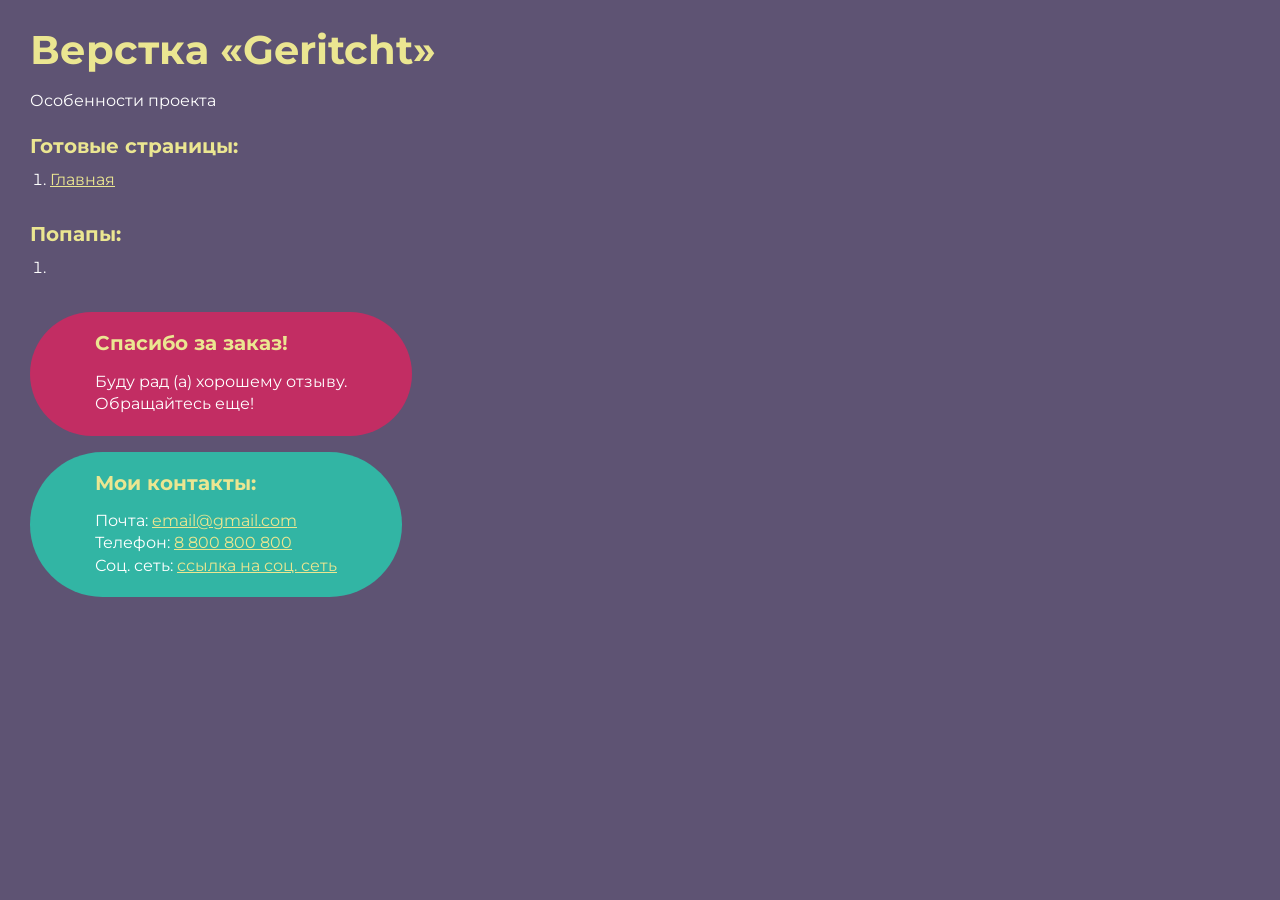
<file: index.html>
<!DOCTYPE html>
<html>

<head>
	<meta charset="UTF-8">
	<meta name="viewport" content="width=device-width, initial-scale=1.0">
	<title>Верстка «Geritcht»</title>
</head>

<body>
	<div class="rootpage">
		<h1>Верстка «Geritcht»</h1>
		<div class="rootpage__info">
			Особенности проекта
		</div>
		<h2>Готовые страницы:</h2>
		<ol class="rootpage__list">
			<li><a target="_blank" href="home.html">Главная</a></li>
		</ol>
		<h2>Попапы:</h2>
		<ol class="rootpage__list">
			<li><a target="_blank" href="home.html#"></a></li>
		</ol>
		<div class="rootpage__tnx">
			<h2>Спасибо за заказ!</h2>
			<p>Буду рад (а) хорошему отзыву.</p>
			<p>Обращайтесь еще!</p>
		</div>
		<div class="rootpage__contacts">
			<h2>Мои контакты:</h2>
			<p>Почта: <a href="mailto:email@gmail.com">email@gmail.com</a></p>
			<p>Телефон: <a href="tel:8800800800">8 800 800 800</a></p>
			<p>Соц. сеть: <a href="">ссылка на соц. сеть</a></p>
		</div>
	</div>
</body>
<style>
	@charset "UTF-8";
	@import url("https://fonts.googleapis.com/css?family=Montserrat:regular,700&display=swap");

	*,
	*::before,
	*::after {
		padding: 0px;
		margin: 0px;
		border: 0px;
		box-sizing: border-box;
	}

	html,
	body {
		height: 100%;
		margin: 0;
		padding: 0;
		min-width: 320px;
		width: 100%;
		color: #fff;
		background-color: #5e5373;
	}

	body {
		font-family: Montserrat;
		font-size: 100%;
		line-height: 1;
		font-size: 1rem;
	}

	a {
		text-decoration: underline;
		color: #ebe691
	}

	a:visited {
		text-decoration: underline;
		color: #aaa768;
	}

	a:hover {
		text-decoration: none;
	}

	ul li {
		list-style: none;
	}

	img {
		vertical-align: top;
	}

	.wrapper {
		width: 100%;
		min-height: 100%;
		overflow: hidden;
	}

	.rootpage {
		padding: 30px;
		display: flex;
		flex-direction: column;
		align-items: flex-start;
	}

	@media (max-width: 767px) {
		.rootpage {
			padding: 30px 15px;
		}
	}

	h1 {
		color: #ebe691;
		font-size: 2.5rem;
		margin: 0px 0px 1.25rem 0px;
	}

	@media (max-width: 767px) {
		h1 {
			font-size: 1.85rem;
			margin: 0px 0px 1.25rem 0px;
		}
	}

	h2 {
		color: #ebe691;
		font-size: 1.25rem;
		margin: 0px 0px 1rem 0px;
	}

	@media (max-width: 767px) {
		h2 {
			font-size: 1.125rem;
			margin: 0px 0px 1rem 0px;
		}
	}

	.rootpage__info {
		line-height: 140%;
		margin: 0px 0px 1.5rem 0px;
	}

	.rootpage__list {
		margin: 0px 0px 2.25rem 1.25rem;
	}

	.rootpage__list li:not(:last-child) {
		margin: 0px 0px 15px 0px;
	}

	.rootpage__contacts,
	.rootpage__tnx {
		border-radius: 200px;
		padding: 20px 65px;
		line-height: 140%;
	}

	@media (max-width: 767px) {

		.rootpage__contacts,
		.rootpage__tnx {
			border-radius: 40px;
			padding: 20px;
		}
	}

	.rootpage__contacts {
		background: #32b5a4;

	}

	.rootpage__contacts a {
		color: #ebe691;
	}

	.rootpage__tnx {
		background: #c22d63;
		margin: 0px 0px 1rem 0px;
	}
</style>

</html>
</file>
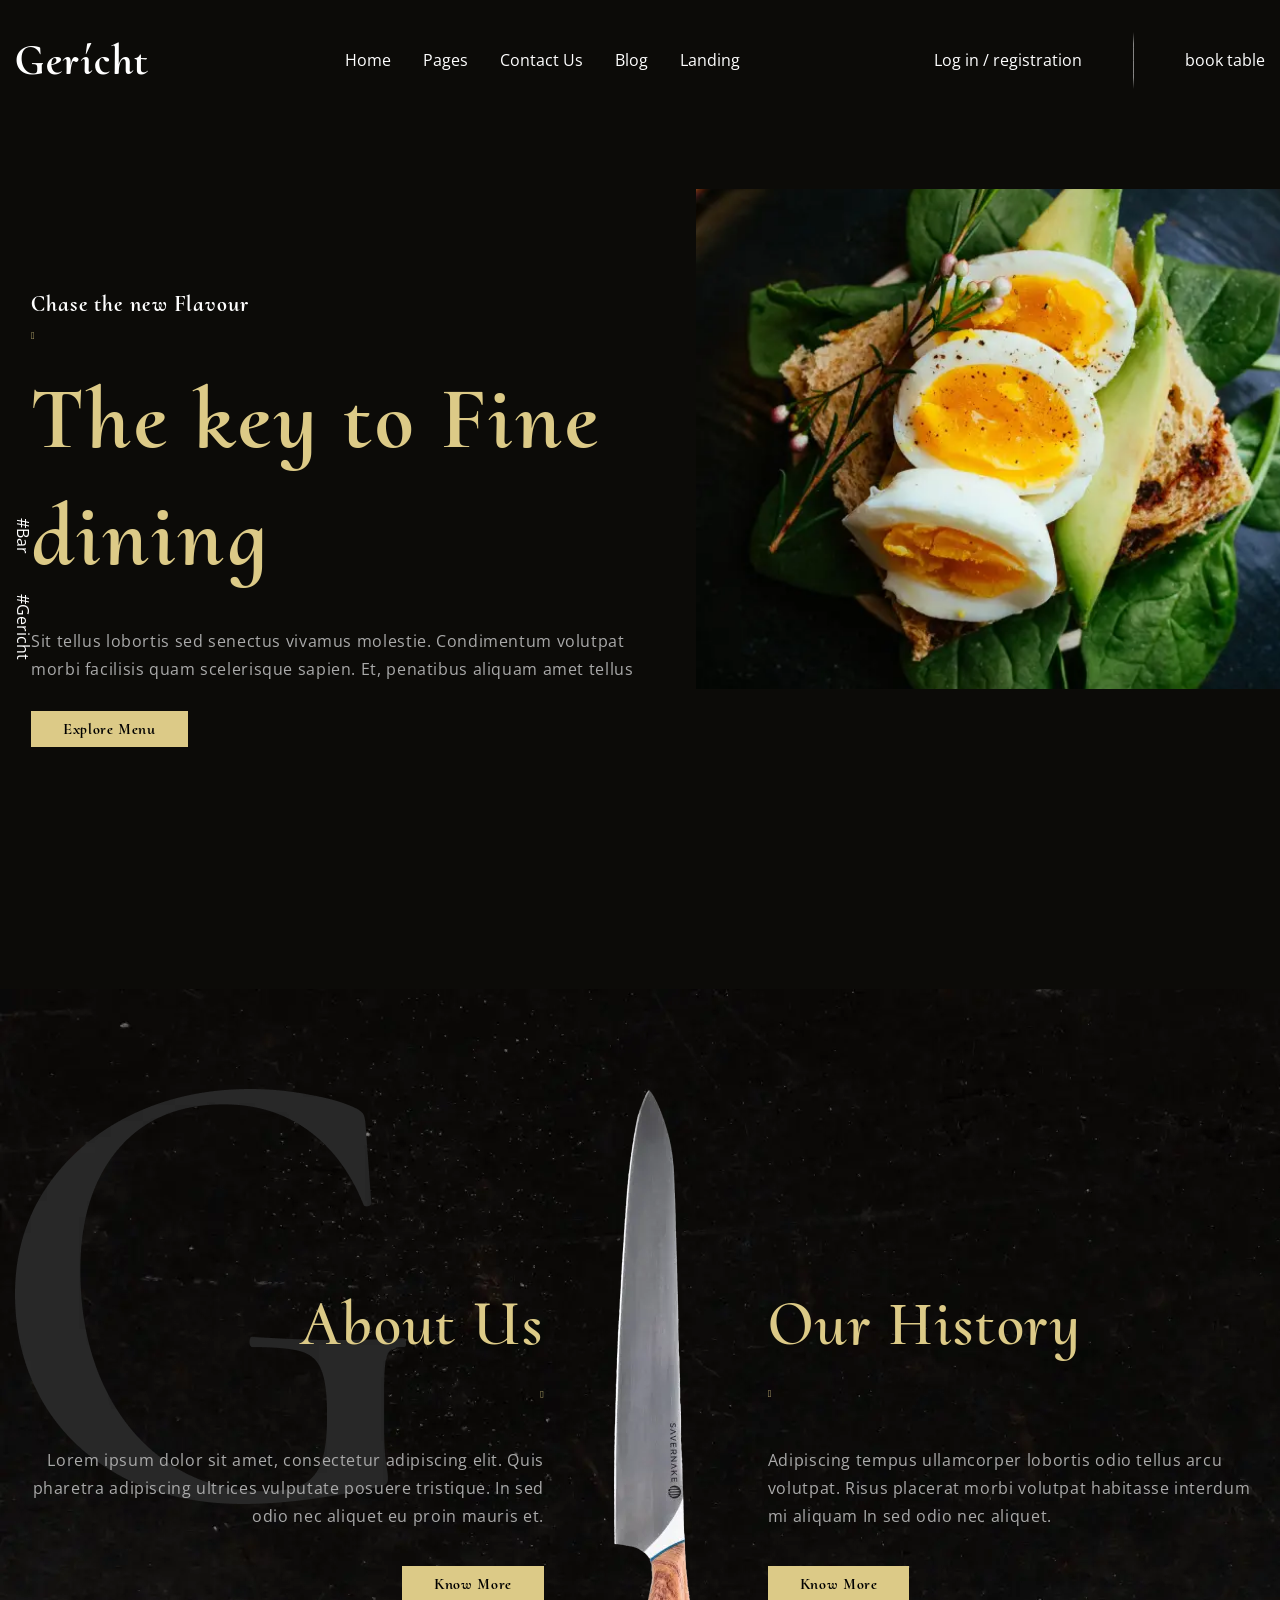
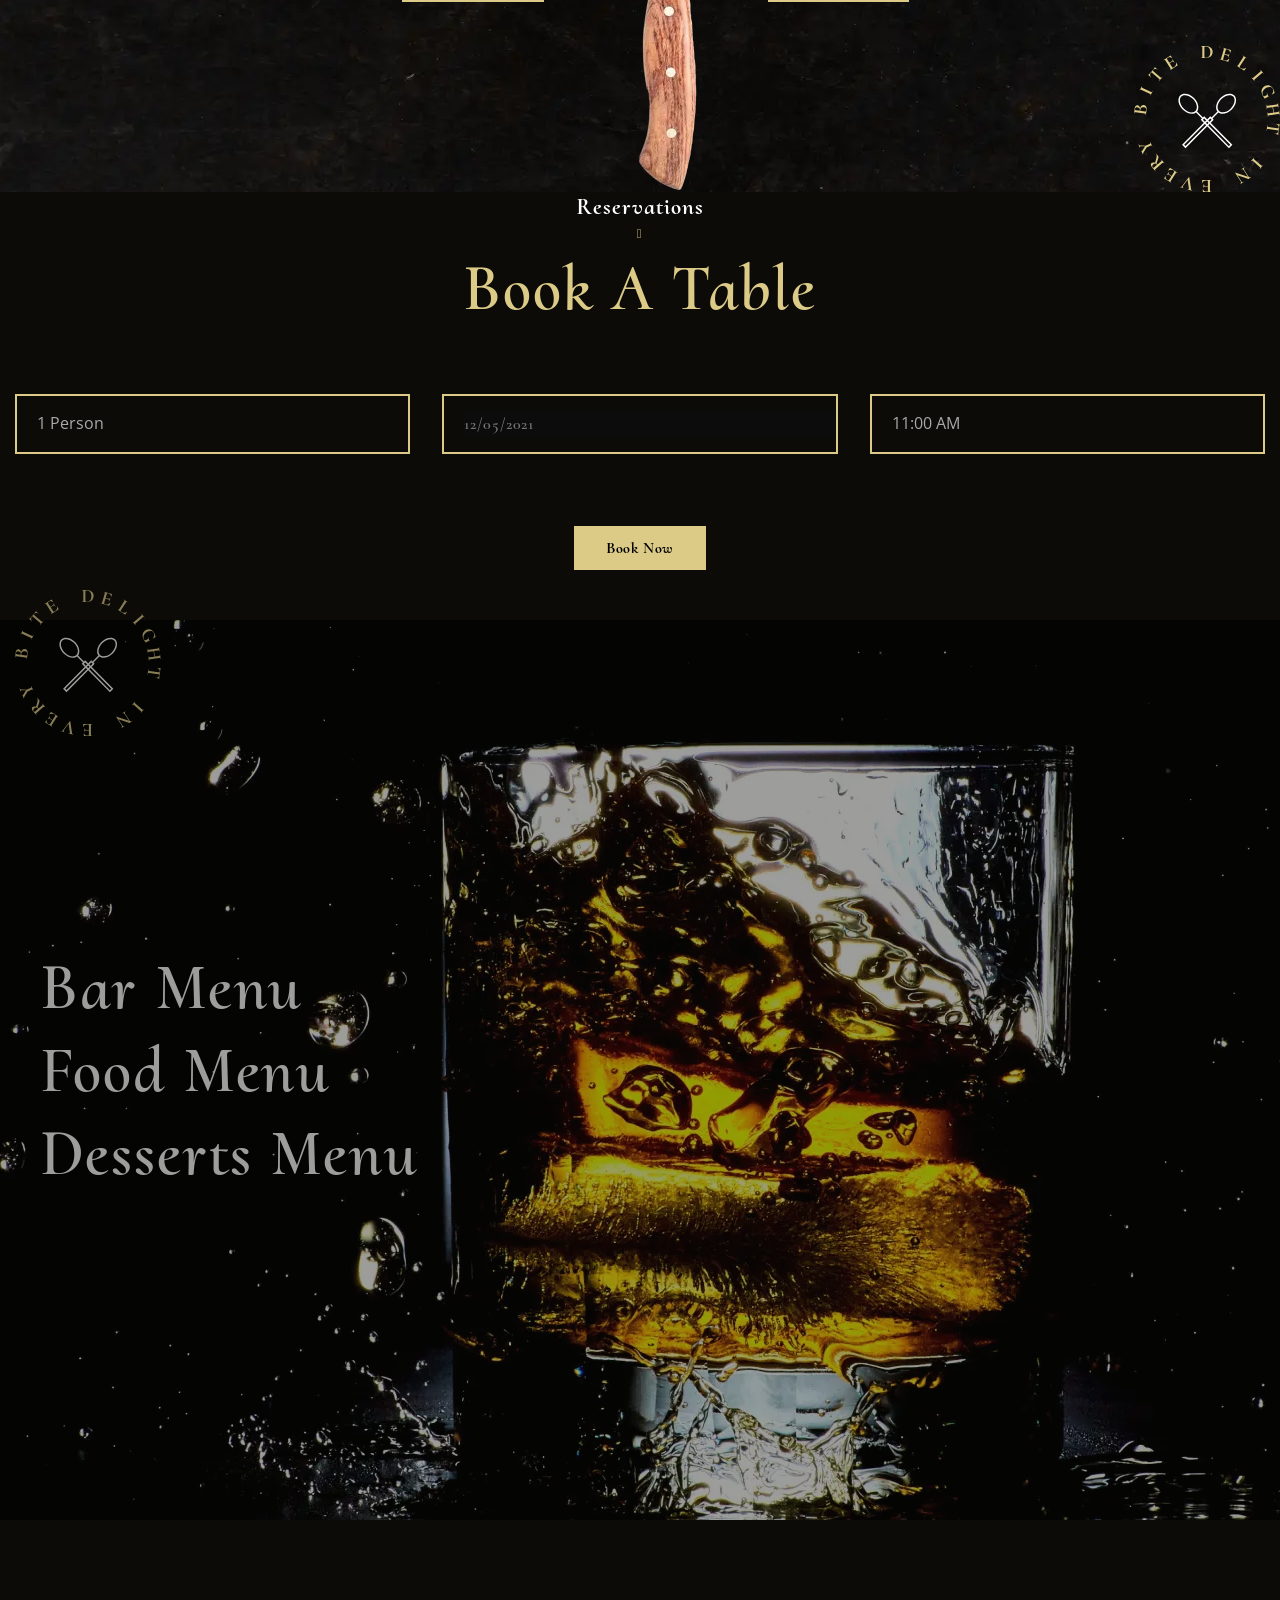
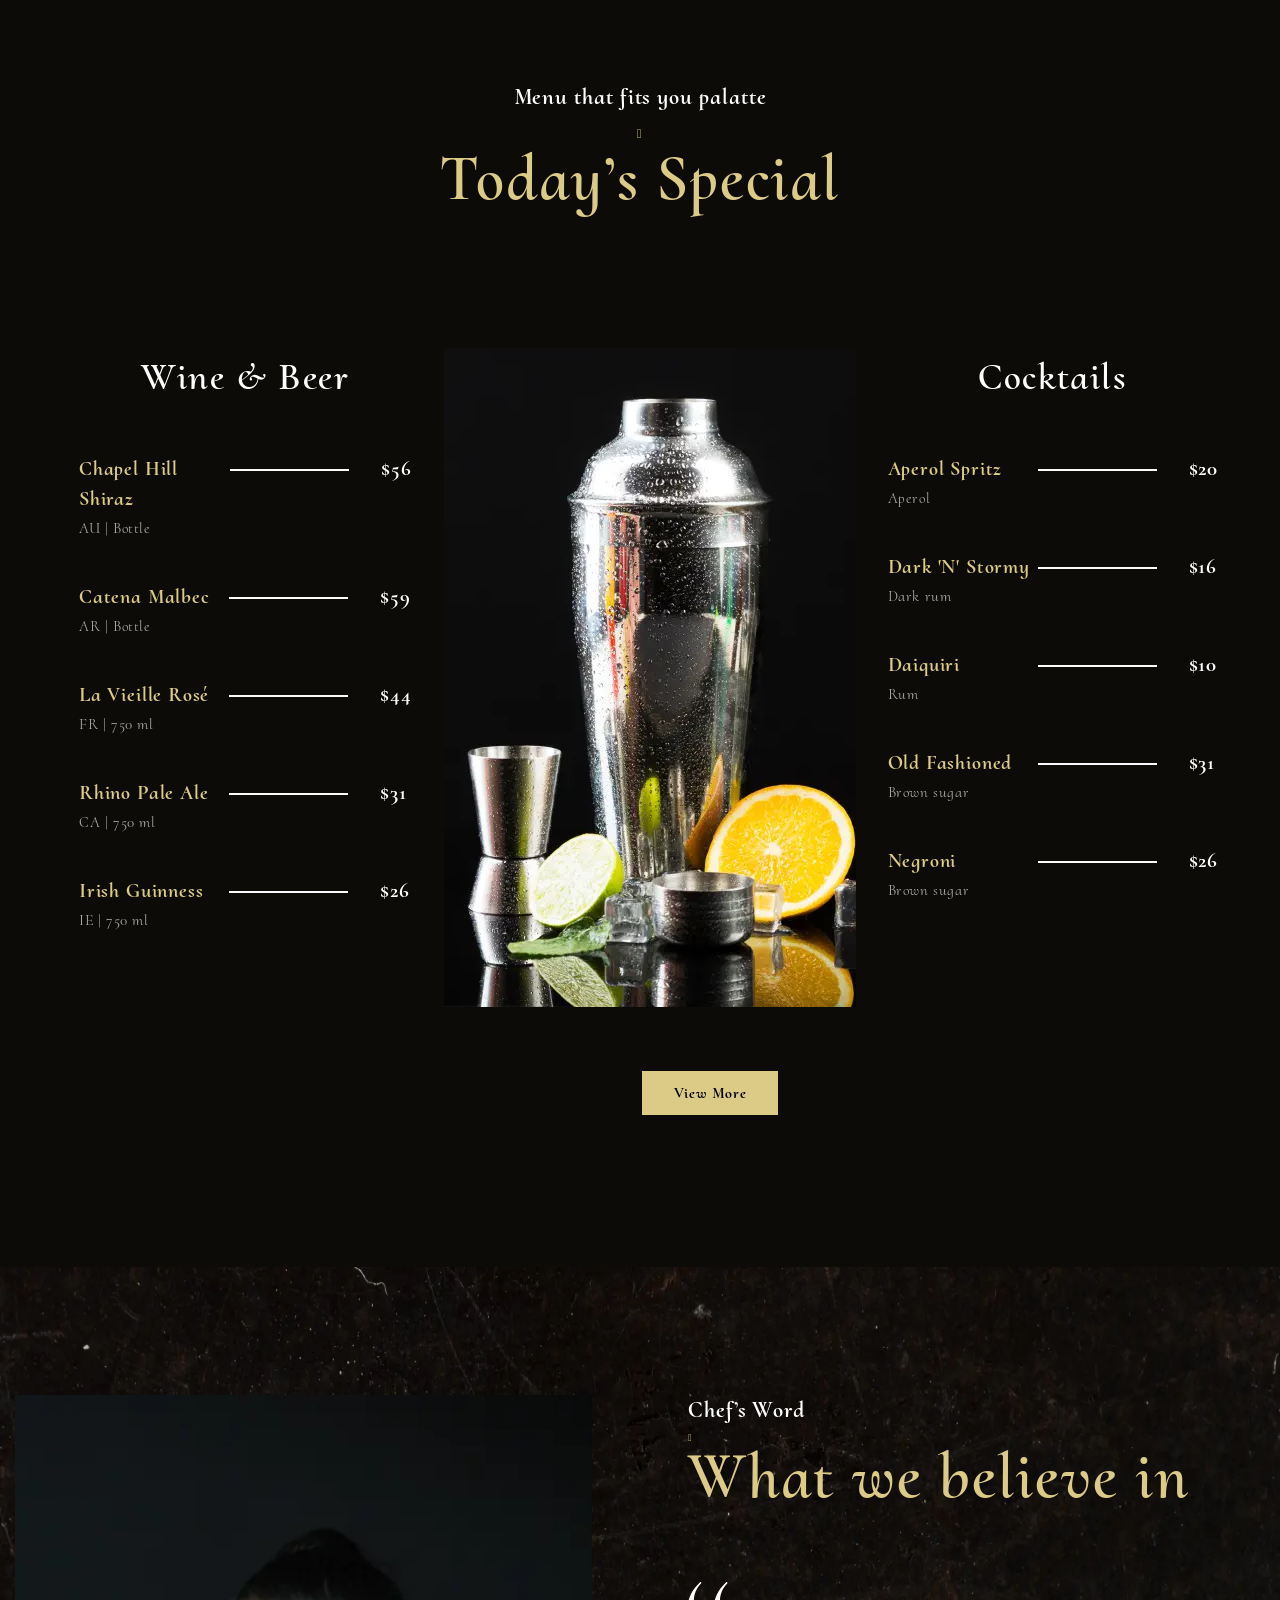
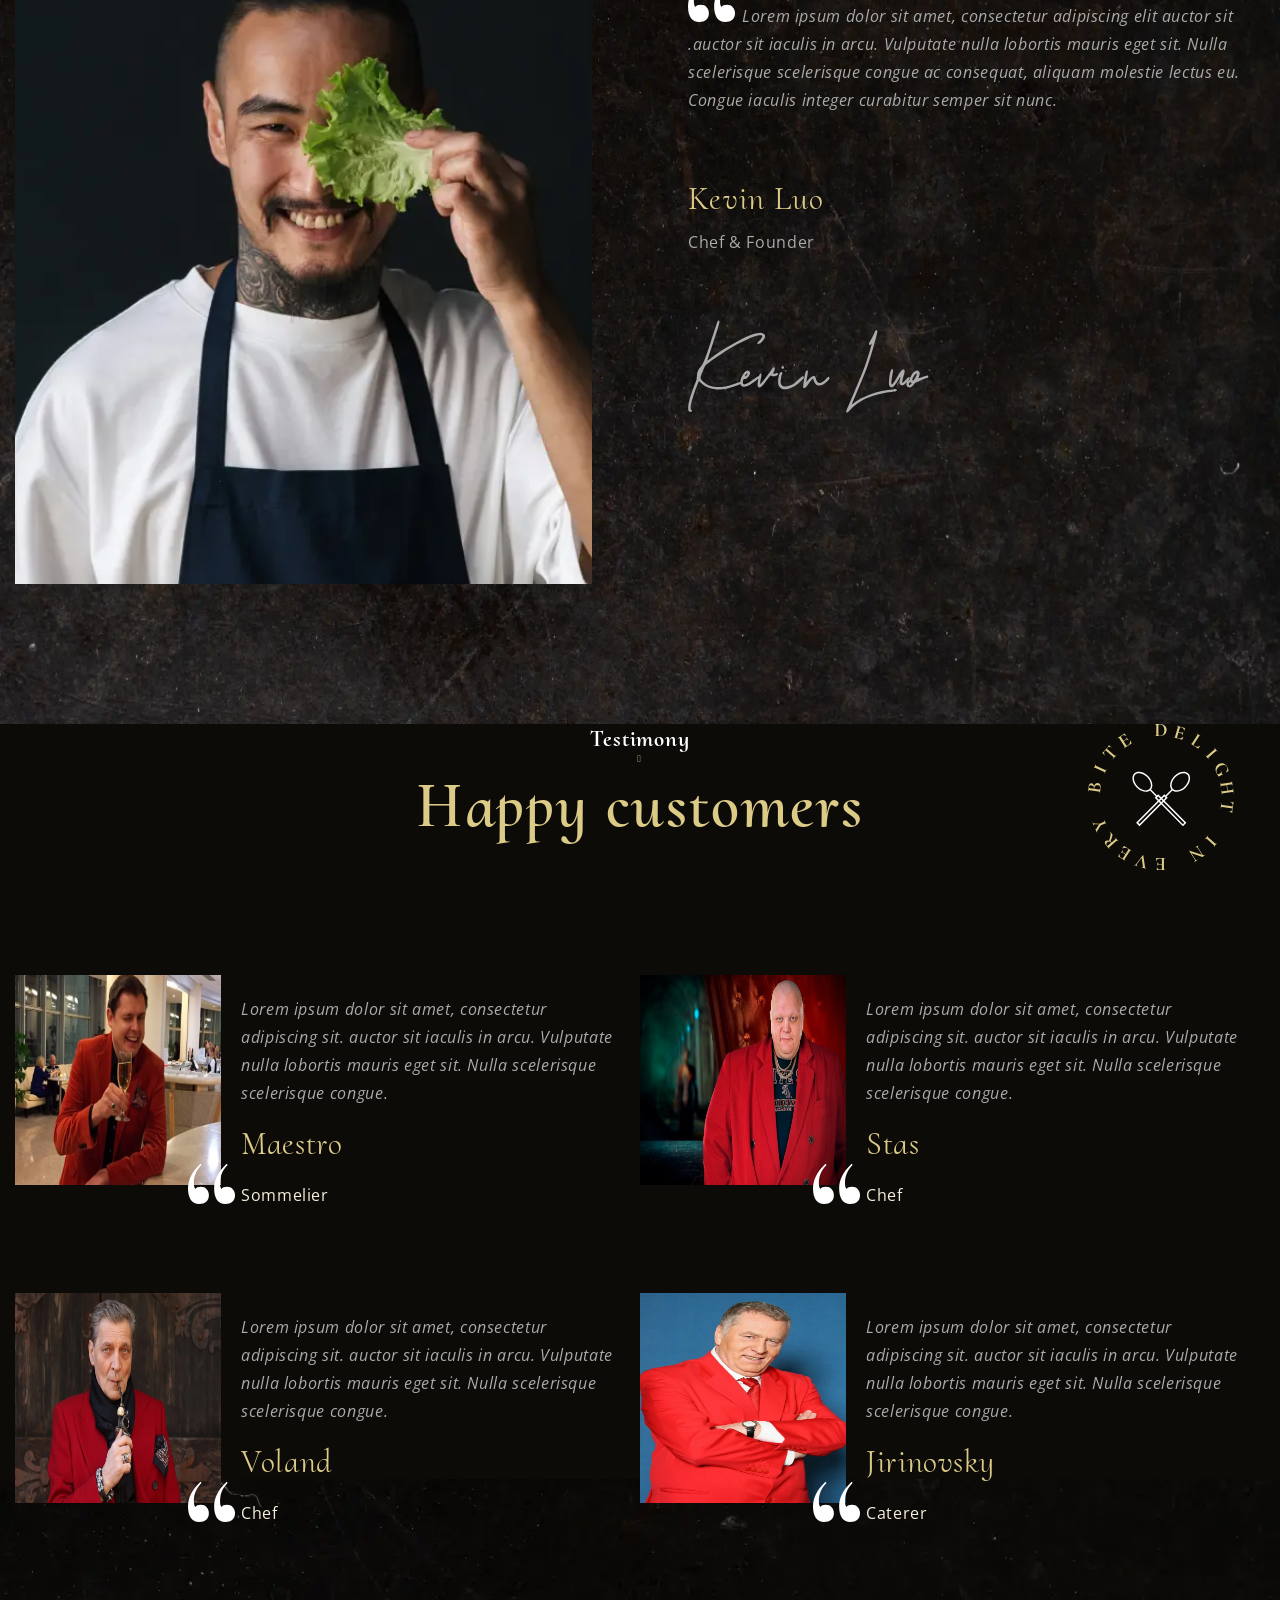
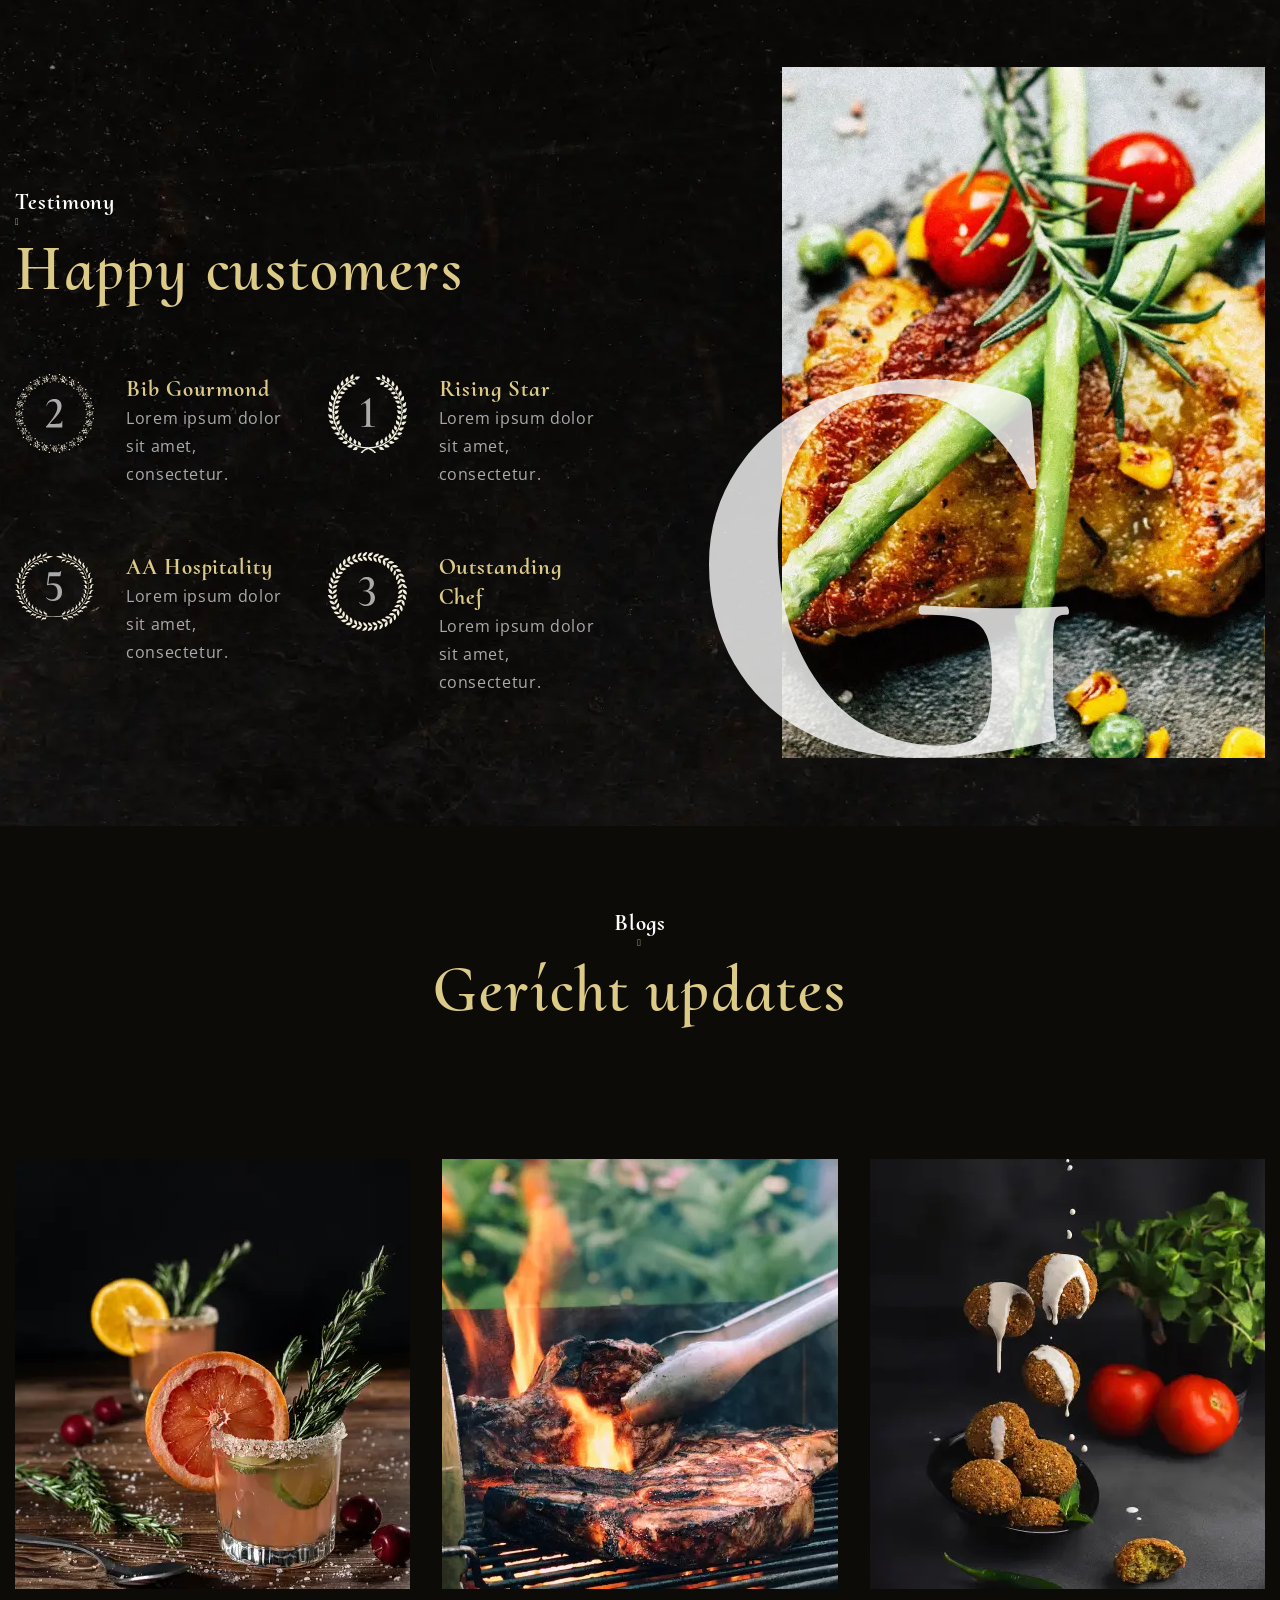
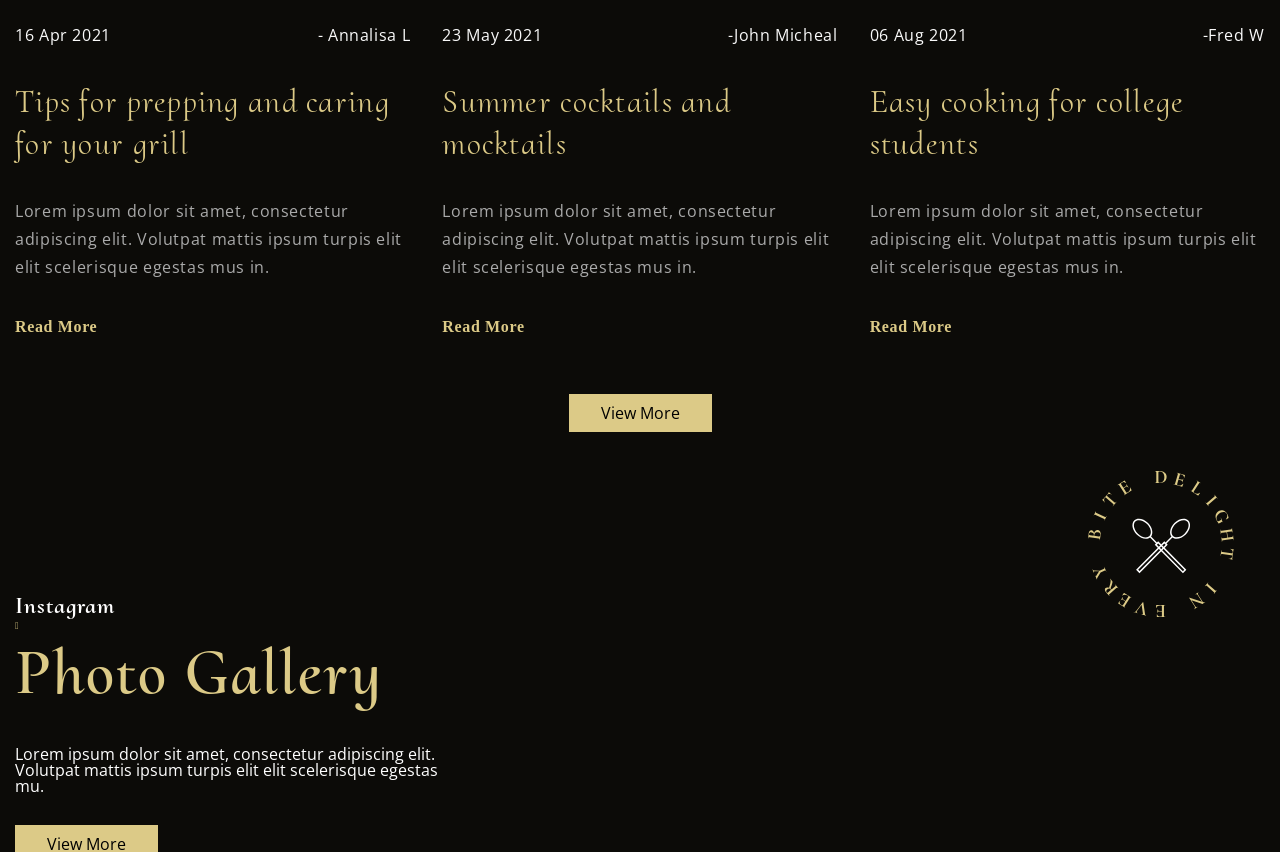
<file: home.html>
<!DOCTYPE html>
<html lang="ru">

<head>
	<title>Главная</title>
	<meta charset="UTF-8">
	<meta name="format-detection" content="telephone=no">
	<!-- <style>body{opacity: 0;}</style> -->
	<link rel="stylesheet" href="css/style.min.css?_v=20220426182706">
	<link rel="shortcut icon" href="fox.ico">
	<link rel="stylesheet" href="https://i.icomoon.io/public/temp/7022107f13/Practic/style.css?_v=20220426182706">
	<!-- <meta name="robots" content="noindex, nofollow"> -->
	<meta name="viewport" content="width=device-width, initial-scale=1.0">

</head>

<body>
	<div class="wrapper">
		<header class="header">
			<div class="header__container header__container_wide">
				<div class="header__logo">Gerícht</div>
				<nav class="header__menu menu">
					<ul class="menu__list">
						<li class="menu__item">Home<a href="" class="menu__link"></a></li>
						<li class="menu__item">Pages<a href="" class="menu__link"></a></li>
						<li class="menu__item">Contact Us<a href="" class="menu__link"></a></li>
						<li class="menu__item">Blog<a href="" class="menu__link"></a></li>
						<li class="menu__item">Landing<a href="" class="menu__link"></a></li>
					</ul>
				</nav>
				<div class="header__reg register">
					<div class="register__log">Log in / registration</div>
					<div class="register__book">book table</div>
				</div>


				<div class="header__menu-burger  menu-burger">
					<button type="button" class="menu-burger__icon icon-menu"><span></span></button>
					<nav class="menu-burger__body">
						<ul class="menu-burger__list">
							<li class="menu-burger__item"><a href="" class="menu-burger__link"></a></li>
						</ul>
					</nav>
				</div>

			</div>



		</header>


		<div class="key">
			<div class="key__container_wide">
				<div class="key__rotate-text rotatetext">
					<div class="rotatetext__one">#Bar</div>
					<div class="rotatetext__two">#Gericht</div>
				</div>
				<div class="key__container main-key">
					<div class="main-key__text text-key">
						<div class="text-key__title-1">Chase the new Flavour</div>
						<div class="text-key__title-2  _icon-spoon">The key to Fine dining</div>
						<div class="text-key__text">Sit tellus lobortis sed senectus vivamus molestie. Condimentum
							volutpat morbi facilisis quam scelerisque sapien. Et, penatibus aliquam amet tellus </div>
						<div class="text-key__button"> <a href="" class="text-key__a-button">Explore Menu</a></div>
					</div>
					<div class="gal__wrapper">
						<div class="gal__swiper">
							<a class="list list-ibg">
								<picture><source srcset="img/homeImage/egg.webp" type="image/webp"><img class="item" src="img/homeImage/egg.jpg" alt=""></picture>
							</a>
							<a class="list list-ibg">
								<picture><source srcset="img/homeImage/egg2.webp" type="image/webp"><img class="item" src="img/homeImage/egg2.jpg" alt=""></picture>
							</a>
							<a class="list list-ibg">
								<picture><source srcset="img/homeImage/egg3.webp" type="image/webp"><img class="item" src="img/homeImage/egg3.jpg" alt=""></picture>
							</a>
						</div>
					</div>
				</div>
			</div>
		</div>
		<div class="big-G">
			<div class="big-G__container">
				<div class="big-G__back-G G-content">
					<div class="G-content__text-block G-content__text-block_one">
						<div class="G-content__title-1 G-content__title-1_one _icon-spoon">About Us</div>
						<div class="G-content__text">Lorem ipsum dolor sit amet, consectetur adipiscing elit. Quis
							pharetra adipiscing ultrices vulputate posuere tristique. In sed odio nec aliquet eu proin
							mauris et.
						</div>
						<div class="G-content__button"> <a href="" class="G-content__a-button">Know More</a></div>
					</div>
					<div class="G-content__knife ">
						<picture><source srcset="img/homeImage/knife.webp" type="image/webp"><img src="img/homeImage/knife.png" alt=""></picture>
					</div>
					<div class="G-content__text-block G-content__text-block_two">
						<div class="G-content__title-1 G-content__title-1_two _icon-spoon">Our History</div>
						<div class="G-content__text  G-content__text_two">Adipiscing tempus ullamcorper lobortis odio
							tellus
							arcu volutpat.
							Risus placerat morbi volutpat habitasse interdum mi aliquam In sed odio nec aliquet.
						</div>
						<div class="G-content__button G-content__button_two"> <a href="" class="G-content__a-button">Know More</a></div>
					</div>
				</div>
			</div>

		</div>


		<div class="book-table">
			<div class="book-table__container">
				<div class="book-table__form-wrap form-book-title">

					<h2 class="form-book__title1">Reservations</h2>
					<h3 class="form-book__title2 _icon-spoon">Book A Table</h3>

					<form data-dev data-popup-massage="#formMessage" method="POST" action="#" class="book-table__form form-book-form">
						<div class="form-book-form__lines">
							<div class="form-book-form__line">
								<select name="form[]" class="form">
									<option value="1">1 Person</option>
									<option value="2">2 Person</option>
									<option value="3">3 Person</option>
									<option value="4">4 Person</option>
								</select>
							</div>
							<div class="form-book-form__line">
								<!-- _icon-select-arrow -->
								<div class="form-book-form_input">
									<input autocomplete="off" type="text" name="form[]" data-error="Ошибка" data-required placeholder="12/05/2021" data-calendar class="input-dark form">
								</div>
							</div>
							<div class="form-book-form__line">
								<select name="form[]" data-scroll class="form">
									<option value="1" selected>11:00 AM</option>
									<option value="2">12:00 AM</option>
									<option value="3">1:00 PM</option>
									<option value="4">2:00 PM</option>
									<option value="5">3:00 PM</option>
									<option value="6">4:00 PM</option>
									<option value="7">5:00 PM</option>
									<option value="8">6:00 PM</option>
								</select>
							</div>
						</div>
						<button type="submit" class="book__button button">
							<a class="button_a" href="">Book Now</a></button>
					</form>
				</div>
			</div>
		</div>

		<div class="cup-menu">

			<div class="cup-menu__container_wide title-cup">
				<div class="title-cup__wrapper">
					<div class="title-cup__wrapper-start">
						<div class="title-cup__title">Bar Menu</div>
						<div class="title-cup__title">Food Menu</div>
						<div class="title-cup__title">Desserts Menu</div>
					</div>
				</div>
				<!-- url("img/cupImage/cup.jpg") -->
			</div>
			<div class="title-cup__bg">
				<picture><source srcset="img/cupImage/cup.webp" type="image/webp"><img src="img/cupImage/cup.jpg" alt=""></picture>
			</div>
		</div>
		<div class="today">
			<div class="today__container titles-today">
				<div class="titles-today__title-block">
					<div class="titles-today__title-one">Menu that fits you palatte</div>
					<div class="titles-today__title-two _icon-spoon">Today’s Special</div>
				</div>
				<div class="titles-today__coctails-block block-cocktails">
					<div class="block-cocktails__text-menu block-cocktails__text-menu_one ">
						<div class="block-cocktails__title">Wine & Beer</div>
						<div class="block-cocktails__items items-cocktail">
							<div class="items-cocktail__item item-name">
								<div class="item-name__wrap-title-weight">
									<div class="item-name__title">Chapel Hill Shiraz</div>
									<div class="item-name__weight">AU | Bottle</div>
								</div>
								<div class="item-name__price">$56</div>
							</div>
							<div class="items-cocktail__item item-name">
								<div class="item-name__wrap-title-weight">
									<div class="item-name__title">Catena Malbec</div>
									<div class="item-name__weight">AR | Bottle</div>
								</div>
								<div class="item-name__price">$59</div>
							</div>
							<div class="items-cocktail__item item-name">
								<div class="item-name__wrap-title-weight">
									<div class="item-name__title">La Vieille Rosé</div>
									<div class="item-name__weight">FR | 750 ml</div>
								</div>
								<div class="item-name__price">$44</div>
							</div>
							<div class="items-cocktail__item item-name">
								<div class="item-name__wrap-title-weight">
									<div class="item-name__title">Rhino Pale Ale</div>
									<div class="item-name__weight">CA | 750 ml</div>
								</div>
								<div class="item-name__price">$31</div>
							</div>
							<div class="items-cocktail__item item-name">
								<div class="item-name__wrap-title-weight">
									<div class="item-name__title">Irish Guinness</div>
									<div class="item-name__weight">IE | 750 ml</div>
								</div>
								<div class="item-name__price">$26</div>
							</div>
						</div>
					</div>
					<div class="block-cocktails__image-wrap">
						<picture><source srcset="img/homeImage/cocktails.webp" type="image/webp"><img src="img/homeImage/cocktails.png" alt="" class="block-cocktails-image"></picture>
					</div>
					<div class="block-cocktails__text-menu block-cocktails__text-menu_one ">
						<div class="block-cocktails__title">Cocktails</div>
						<div class="block-cocktails__items items-cocktail">
							<div class="items-cocktail__item item-name">
								<div class="item-name__wrap-title-weight">
									<div class="item-name__title">Aperol Spritz</div>
									<div class="item-name__weight">Aperol</div>
								</div>
								<div class="item-name__price">$20</div>
							</div>
							<div class="items-cocktail__item item-name">
								<div class="item-name__wrap-title-weight">
									<div class="item-name__title">Dark 'N' Stormy</div>
									<div class="item-name__weight">Dark rum</div>
								</div>
								<div class="item-name__price">$16</div>
							</div>
							<div class="items-cocktail__item item-name">
								<div class="item-name__wrap-title-weight">
									<div class="item-name__title">Daiquiri</div>
									<div class="item-name__weight">Rum</div>
								</div>
								<div class="item-name__price">$10</div>
							</div>
							<div class="items-cocktail__item item-name">
								<div class="item-name__wrap-title-weight">
									<div class="item-name__title">Old Fashioned</div>
									<div class="item-name__weight"> Brown sugar</div>
								</div>
								<div class="item-name__price">$31</div>
							</div>
							<div class="items-cocktail__item item-name">
								<div class="item-name__wrap-title-weight">
									<div class="item-name__title">Negroni</div>
									<div class="item-name__weight"> Brown sugar</div>
								</div>
								<div class="item-name__price">$26</div>
							</div>
						</div>
					</div>
				</div>
				<div class="titles-today__button"> <a href="" class="titles-today__a-button">View More</a></div>
			</div>
		</div>

		<div class="shef">
			<div class="shef__container">
				<div class="shef__block-ibg">
					<picture><source srcset="img/homeImage/shef.webp" type="image/webp"><img src="img/homeImage/shef.jpg" alt="" class="shef__image"></picture>
				</div>
				<div class="shef__text-block shef-text">
					<div class="shef-text__title-one">Chef’s Word</div>
					<div class="shef-text__title-two _icon-spoon">What we believe in</div>
					<div class="shef-text__title-text">Lorem ipsum dolor sit amet, consectetur adipiscing elit auctor
						sit .auctor sit iaculis in arcu. Vulputate nulla lobortis mauris eget sit. Nulla scelerisque
						scelerisque congue ac consequat, aliquam molestie lectus eu. Congue iaculis integer curabitur
						semper sit nunc.</div>
					<div class="shef-text__who">Kevin Luo</div>
					<div class="shef-text__prof">Chef & Founder</div>
					<div class="shef-text__signature-img">
						<img class="shef-text__img-signature" src="img/homeImage/signature.svg" alt="">
					</div>
				</div>
			</div>
		</div>
		<div class="testimony">
			<div class="testimony__container">
				<div class="testimony__titles titles-testimony titles-testimony_one">
					<div class="titles-testimony__title-one">Testimony</div>
					<div class="titles-testimony__title-two titles-testimony__title-two_testimony _icon-spoon">Happy
						customers</div>
				</div>
				<div class="titles-testimony__cards cards">
					<div class="cards__card">
						<div class="cards__wrap-img">
							<picture><source srcset="img/testimony/Human.webp" type="image/webp"><img src="img/testimony/Human.jpg" alt="" class="cards__img"></picture>
						</div>
						<div class="cards__text-content text-testimony">
							<div class="text-testimony__text">Lorem ipsum dolor sit amet, consectetur adipiscing sit.
								auctor
								sit iaculis in arcu. Vulputate nulla lobortis mauris eget sit. Nulla scelerisque
								scelerisque
								congue.</div>
							<div class="text-testimony__name">Maestro</div>
							<div class="text-testimony__prof">Sommelier</div>
						</div>
					</div>
					<div class="cards__card">
						<div class="cards__wrap-img">
							<picture><source srcset="img/testimony/stas.webp" type="image/webp"><img src="img/testimony/stas.jpg" alt="" class="cards__img"></picture>
						</div>
						<div class="cards__text-content text-testimony">
							<div class="text-testimony__text">Lorem ipsum dolor sit amet, consectetur adipiscing sit.
								auctor
								sit iaculis in arcu. Vulputate nulla lobortis mauris eget sit. Nulla scelerisque
								scelerisque
								congue.</div>
							<div class="text-testimony__name">Stas</div>
							<div class="text-testimony__prof">Chef</div>
						</div>
					</div>
					<div class="cards__card">
						<div class="cards__wrap-img">
							<picture><source srcset="img/testimony/nevzorov.webp" type="image/webp"><img src="img/testimony/nevzorov.jpg" alt="" class="cards__img"></picture>
						</div>
						<div class="cards__text-content text-testimony">
							<div class="text-testimony__text">Lorem ipsum dolor sit amet, consectetur adipiscing sit.
								auctor
								sit iaculis in arcu. Vulputate nulla lobortis mauris eget sit. Nulla scelerisque
								scelerisque
								congue.</div>
							<div class="text-testimony__name">Voland</div>
							<div class="text-testimony__prof">Chef</div>
						</div>
					</div>
					<div class="cards__card">
						<div class="cards__wrap-img">
							<picture><source srcset="img/testimony/jirick.webp" type="image/webp"><img src="img/testimony/jirick.jpg" alt="" class="cards__img"></picture>
						</div>
						<div class="cards__text-content text-testimony">
							<div class="text-testimony__text">Lorem ipsum dolor sit amet, consectetur adipiscing sit.
								auctor
								sit iaculis in arcu. Vulputate nulla lobortis mauris eget sit. Nulla scelerisque
								scelerisque
								congue.</div>
							<div class="text-testimony__name">Jirinovsky</div>
							<div class="text-testimony__prof">Caterer</div>
						</div>
					</div>
				</div>
			</div>
		</div>
		<div class="laurels">
			<div class="laurels__container">
				<div class="laurels__wrap-block">
					<div class="laurels__titles titles-testimony titles-testimony_laurels">
						<div class="titles-testimony__title-one">Testimony</div>
						<div class="titles-testimony__title-two _icon-spoon">Happy customers</div>
					</div>
					<div class="laurels__cards">
						<div class="laurels__card card-laurels">
							<div class="card-laurels__wrap-img">
								<img class="card-laurels__img" src="img/lourels/two.svg" alt="">
							</div>
							<div class="card-laurels__text-block">
								<div class="card-laurels__title">Bib Gourmond</div>
								<div class="card-laurels__text">Lorem ipsum dolor sit amet, consectetur.</div>
							</div>
						</div>
						<div class="laurels__card card-laurels">
							<div class="card-laurels__wrap-img">
								<picture><source srcset="img/lourels/one.webp" type="image/webp"><img class="card-laurels__img" src="img/lourels/one.png" alt=""></picture>
							</div>
							<div class="card-laurels__text-block">
								<div class="card-laurels__title">Rising Star</div>
								<div class="card-laurels__text">Lorem ipsum dolor sit amet, consectetur.</div>
							</div>
						</div>
						<div class="laurels__card card-laurels">
							<div class="card-laurels__wrap-img">
								<img class="card-laurels__img" src="img/lourels/five.svg" alt="">
							</div>
							<div class="card-laurels__text-block">
								<div class="card-laurels__title">AA Hospitality </div>
								<div class="card-laurels__text">Lorem ipsum dolor sit amet, consectetur.</div>
							</div>
						</div>
						<div class="laurels__card card-laurels">
							<div class="card-laurels__wrap-img">
								<img class="card-laurels__img" src="img/lourels/three.svg" alt="">
							</div>
							<div class="card-laurels__text-block">
								<div class="card-laurels__title">Outstanding Chef</div>
								<div class="card-laurels__text">Lorem ipsum dolor sit amet, consectetur.</div>
							</div>
						</div>
					</div>
				</div>
				<div class="card-laurels__img-two-wrap -ibg">
					<picture><source srcset="img/medal/food.webp" type="image/webp"><img class="card-laurels__two-img" src="img/medal/food.jpg" alt=""></picture>
				</div>
			</div>
			<div class="laurels__bg">
				<picture><source srcset="img/lourels/BG.webp" type="image/webp"><img class="laurels__img" src="img/lourels/BG.jpg" alt=""></picture>
			</div>
		</div>
		<div class="blogs">
			<div class="blogs__container">

				<div class="testimony__titles titles-testimony titles-testimony_one testimony__titles_blog ">
					<div class="titles-testimony__title-one">Blogs</div>
					<div class="titles-testimony__title-two titles-testimony__title-two_testimony _icon-spoon">Gerícht
						updates</div>
				</div>
				<div class="blogs__cards card-blogs">
					<div class="card-blogs__item">
						<div class="card-blogs__wrap-img -ibg">
							<picture><source srcset="img/blogs/pic1.webp" type="image/webp"><img class="card-blogs__img" src="img/blogs/pic1.jpg" alt=""></picture>
						</div>
						<div class="card-blogs__name-wrap">
							<div class="card-blogs__date">16 Apr 2021</div>
							<div class="card-blogs__name">- Annalisa L</div>
						</div>
						<div class="card-blogs__title">Tips for prepping and caring for your grill</div>
						<div class="card-blogs__text">Lorem ipsum dolor sit amet, consectetur adipiscing elit. Volutpat
							mattis ipsum turpis elit elit scelerisque egestas mus in.</div>
						<a href="" class="card-blogs__read">Read More</a>
					</div>
					<div class="card-blogs__item">
						<div class="card-blogs__wrap-img -ibg">
							<picture><source srcset="img/blogs/pic2.webp" type="image/webp"><img class="card-blogs__img" src="img/blogs/pic2.jpg" alt=""></picture>
						</div>
						<div class="card-blogs__name-wrap">
							<div class="card-blogs__date">23 May 2021</div>
							<div class="card-blogs__name">-John Micheal</div>
						</div>
						<div class="card-blogs__title">Summer cocktails and mocktails</div>
						<div class="card-blogs__text">Lorem ipsum dolor sit amet, consectetur adipiscing elit. Volutpat
							mattis ipsum turpis elit elit scelerisque egestas mus in.</div>
						<a href="" class="card-blogs__read">Read More</a>
					</div>
					<div class="card-blogs__item">
						<div class="card-blogs__wrap-img -ibg">
							<picture><source srcset="img/blogs/pic3.webp" type="image/webp"><img class="card-blogs__img" src="img/blogs/pic3.jpg" alt=""></picture>
						</div>
						<div class="card-blogs__name-wrap">
							<div class="card-blogs__date">06 Aug 2021</div>
							<div class="card-blogs__name">-Fred W</div>
						</div>
						<div class="card-blogs__title">Easy cooking for college students</div>
						<div class="card-blogs__text">Lorem ipsum dolor sit amet, consectetur adipiscing elit. Volutpat
							mattis ipsum turpis elit elit scelerisque egestas mus in.</div>
						<a href="" class="card-blogs__read">Read More</a>
					</div>
				</div>
				<div class="blogs__wrap-a">
					<a class="card-blogs__a" href="">View More</a>
				</div>
			</div>
		</div>

		<div class="inst-gallery">
			<div class="inst-gallery__container">
				<div class="inst-gallery__content">
					<div class="laurels__titles titles-testimony titles-testimony_laurels inst-gallery__flex">
						<div class="titles-testimony__title-one">Instagram</div>
						<div class="titles-testimony__title-two inst-gallery__margin _icon-spoon">Photo Gallery</div>
						<div class="inst-gallery__text">Lorem ipsum dolor sit amet, consectetur adipiscing elit.
							Volutpat mattis ipsum turpis elit elit scelerisque egestas mu.</div>
						<div class="inst-gallery__wrap-button">
							<a class="inst-gallery__button" href="">View More</a>
						</div>
					</div>
				</div>
				<div class="inst-gallery__gallery-wrap"></div>

			</div>
		</div>
	</div>
	</div>
	</main>
	<footer class="footer">
		<div class="footer__container">
		</div>
	</footer>
	</div>
	<!-- 
<div id="popup" aria-hidden="true" class="popup">
	<div class="popup__wrapper">
		<div class="popup__content">
			<button data-close type="button" class="popup__close">Закрыть</button>
			<div class="popup__text">
			</div>
		</div>
	</div>
</div>
 -->

	<script src="js/app.min.js?_v=20220426182706"></script>
</body>

</html>
</file>
<file: css/style.min.css>
@charset "UTF-8";@import url(https://fonts.googleapis.com/css?family=Open+Sans:300,regular,500,600,700,800,300italic,italic,500italic,600italic,700italic,800italic);@import url(https://fonts.googleapis.com/css?family=Cormorant+Upright:regular,600,700);@import url(https://fonts.googleapis.com/css?family=Open+Sans:300,regular,500,600,700,800,300italic,italic,500italic,600italic,700italic,800italic);[class*=_icon-]:before{font-family:icons;font-style:normal;font-weight:400;font-variant:normal;text-transform:none;line-height:1;-webkit-font-smoothing:antialiased;-moz-osx-font-smoothing:grayscale}[class*=_icon-]:before{display:block}._icon-facebook:before{content:"\e900"}._icon-instagram:before{content:"\e901"}._icon-quote:before{content:"\e902"}._icon-select-arrow:before{content:"\e903"}._icon-spoon:before{content:"\e904"}._icon-twitter:before{content:"\e905"}*{padding:0;margin:0;border:0}*,:after,:before{-webkit-box-sizing:border-box;box-sizing:border-box}body,html{height:100%;min-width:320px}body{color:#fff;line-height:1;font-family:"Open Sans",sans-serif;font-size:1rem;-ms-text-size-adjust:100%;-moz-text-size-adjust:100%;-webkit-text-size-adjust:100%;-webkit-font-smoothing:antialiased;-moz-osx-font-smoothing:grayscale}button,input,textarea{font-family:"Open Sans",sans-serif;font-size:inherit}button{cursor:pointer;color:inherit;background-color:inherit}a{color:inherit}a:link,a:visited{text-decoration:none}a:hover{text-decoration:none}ul li{list-style:none}img{vertical-align:top}h1,h2,h3,h4,h5,h6{font-weight:inherit;font-size:inherit}body{background-color:#0c0b08}.lock body{overflow:hidden;-ms-touch-action:none;touch-action:none}.wrapper{min-height:100%;display:-webkit-box;display:-ms-flexbox;display:flex;-webkit-box-orient:vertical;-webkit-box-direction:normal;-ms-flex-direction:column;flex-direction:column;overflow:hidden}.wrapper>main{-webkit-box-flex:1;-ms-flex:1 1 auto;flex:1 1 auto}.wrapper>*{min-width:0}[class*=__container]{max-width:81.25rem;-webkit-box-sizing:content-box;box-sizing:content-box;margin:0 auto;padding:0 .9375rem}[class*=__container_wide]{max-width:105rem}.qs-datepicker-container{margin:5px;font-size:1rem;font-family:sans-serif;color:#000;position:absolute;width:15.625em;display:-webkit-box;display:-ms-flexbox;display:flex;-webkit-box-orient:vertical;-webkit-box-direction:normal;-ms-flex-direction:column;flex-direction:column;z-index:9001;-webkit-user-select:none;-moz-user-select:none;-ms-user-select:none;user-select:none;overflow:hidden;background:#000;-webkit-box-shadow:0 1.25em 1.25em -.9375em rgba(0,0,0,.3);box-shadow:0 1.25em 1.25em -.9375em rgba(0,0,0,.3);border-right:1px solid #fff;border-left:1px solid #f1ad70;padding:5px}.qs-datepicker-container:after,.qs-datepicker-container:before{content:"";width:100%;height:2px;left:0;z-index:2;position:absolute;background-image:-webkit-gradient(linear,left top,right top,from(#f1ad70),to(#fffdf2));background-image:-o-linear-gradient(left,#f1ad70 0,#fffdf2 100%);background-image:linear-gradient(to right,#f1ad70 0,#fffdf2 100%)}.qs-datepicker-container:before{top:0}.qs-datepicker-container:after{bottom:0}.qs-datepicker-container *{-webkit-box-sizing:border-box;box-sizing:border-box}.qs-datepicker-container.qs-centered{position:fixed;top:50%;left:50%;-webkit-transform:translate(-50%,-50%);-ms-transform:translate(-50%,-50%);transform:translate(-50%,-50%)}.qs-datepicker-container.qs-hidden{display:none}.qs-datepicker .qs-overlay{position:absolute;top:0;left:0;background:rgba(0,0,0,.75);color:#fff;width:100%;height:100%;padding:.5em;z-index:1;opacity:1;-webkit-transition:opacity .3s;-o-transition:opacity .3s;transition:opacity .3s;display:-webkit-box;display:-ms-flexbox;display:flex;-webkit-box-orient:vertical;-webkit-box-direction:normal;-ms-flex-direction:column;flex-direction:column}.qs-datepicker .qs-overlay.qs-hidden{opacity:0;z-index:-1}.qs-datepicker .qs-overlay .qs-overlay-year{background:rgba(0,0,0,0);border:none;border-bottom:1px solid #fff;border-radius:0;color:#fff;font-size:.875em;padding:.25em 0;width:80%;text-align:center;margin:0 auto;display:block}.qs-datepicker .qs-overlay .qs-overlay-year::-webkit-inner-spin-button{-webkit-appearance:none}.qs-datepicker .qs-overlay .qs-close{padding:.5em;cursor:pointer;position:absolute;top:0;right:0}.qs-datepicker .qs-overlay .qs-submit{border:1px solid #fff;border-radius:.26392em;padding:.5em;margin:0 auto auto;cursor:pointer;background:hsla(0deg,0%,50.2%,.4)}.qs-datepicker .qs-overlay .qs-submit.qs-disabled{color:grey;border-color:grey;cursor:not-allowed}.qs-datepicker .qs-overlay .qs-overlay-month-container{display:-webkit-box;display:-ms-flexbox;display:flex;-ms-flex-wrap:wrap;flex-wrap:wrap;-webkit-box-flex:1;-ms-flex-positive:1;flex-grow:1}.qs-datepicker .qs-overlay .qs-overlay-month{display:-webkit-box;display:-ms-flexbox;display:flex;-webkit-box-pack:center;-ms-flex-pack:center;justify-content:center;-webkit-box-align:center;-ms-flex-align:center;align-items:center;width:33.33333%;cursor:pointer;opacity:.5;-webkit-transition:opacity .15s;-o-transition:opacity .15s;transition:opacity .15s}.qs-datepicker .qs-overlay .qs-overlay-month.active,.qs-datepicker .qs-overlay .qs-overlay-month:hover{opacity:1}.qs-datepicker .qs-controls{width:100%;display:-webkit-box;display:-ms-flexbox;display:flex;-webkit-box-pack:justify;-ms-flex-pack:justify;justify-content:space-between;-webkit-box-align:center;-ms-flex-align:center;align-items:center;-webkit-box-flex:1;-ms-flex-positive:1;flex-grow:1;-ms-flex-negative:0;flex-shrink:0;background:#000;color:#fff;-webkit-filter:blur(0);filter:blur(0);-webkit-transition:-webkit-filter .3s;transition:-webkit-filter .3s;-o-transition:filter .3s;transition:filter .3s;transition:filter .3s,-webkit-filter .3s}.qs-datepicker .qs-controls.qs-blur{-webkit-filter:blur(5px);filter:blur(5px)}.qs-datepicker .qs-arrow{height:1.5625em;width:1.5625em;position:relative;cursor:pointer;border-radius:.26392em;-webkit-transition:background .15s;-o-transition:background .15s;transition:background .15s}.qs-datepicker .qs-arrow:hover{background:rgba(0,0,0,.1)}.qs-datepicker .qs-arrow:hover.qs-left:after{border-right-color:#000}.qs-datepicker .qs-arrow:hover.qs-right:after{border-left-color:#000}.qs-datepicker .qs-arrow:after{content:"";border:.39062em solid transparent;position:absolute;top:50%;-webkit-transition:border .2s;-o-transition:border .2s;transition:border .2s}.qs-datepicker .qs-arrow.qs-left:after{border-right-color:grey;right:50%;-webkit-transform:translate(25%,-50%);-ms-transform:translate(25%,-50%);transform:translate(25%,-50%)}.qs-datepicker .qs-arrow.qs-right:after{border-left-color:grey;left:50%;-webkit-transform:translate(-25%,-50%);-ms-transform:translate(-25%,-50%);transform:translate(-25%,-50%)}.qs-datepicker .qs-month-year{font-weight:700;-webkit-transition:border .2s;-o-transition:border .2s;transition:border .2s;border-bottom:1px solid transparent;cursor:pointer}.qs-datepicker .qs-month-year:hover{border-bottom:1px solid grey}.qs-datepicker .qs-month-year:active:focus,.qs-datepicker .qs-month-year:focus{outline:0}.qs-datepicker .qs-month{padding-right:.5ex}.qs-datepicker .qs-year{padding-left:.5ex}.qs-datepicker .qs-squares{display:-webkit-box;display:-ms-flexbox;display:flex;color:#fff;-ms-flex-wrap:wrap;flex-wrap:wrap;padding:.3125em;-webkit-filter:blur(0);filter:blur(0);-webkit-transition:-webkit-filter .3s;transition:-webkit-filter .3s;-o-transition:filter .3s;transition:filter .3s;transition:filter .3s,-webkit-filter .3s}.qs-datepicker .qs-squares.qs-blur{-webkit-filter:blur(5px);filter:blur(5px)}.qs-datepicker .qs-square{width:14.28571%;height:1.5625em;display:-webkit-box;display:-ms-flexbox;display:flex;-webkit-box-align:center;-ms-flex-align:center;align-items:center;-webkit-box-pack:center;-ms-flex-pack:center;justify-content:center;cursor:pointer;-webkit-transition:background .1s;-o-transition:background .1s;transition:background .1s;border-radius:.26392em}.qs-datepicker .qs-square.qs-current{font-weight:700}.qs-datepicker .qs-square.qs-current span{text-decoration:underline}.qs-datepicker .qs-square.qs-active{background:#fff;color:#000}.qs-datepicker .qs-square.qs-range-date-start:not(.qs-range-date-6){border-top-right-radius:0;border-bottom-right-radius:0}.qs-datepicker .qs-square.qs-range-date-middle{background:#d4ebf2}.qs-datepicker .qs-square.qs-range-date-middle:not(.qs-range-date-0):not(.qs-range-date-6){border-radius:0}.qs-datepicker .qs-square.qs-range-date-middle.qs-range-date-0{border-top-right-radius:0;border-bottom-right-radius:0}.qs-datepicker .qs-square.qs-range-date-end:not(.qs-range-date-0),.qs-datepicker .qs-square.qs-range-date-middle.qs-range-date-6{border-top-left-radius:0;border-bottom-left-radius:0}.qs-datepicker .qs-square.qs-disabled span{opacity:.2}.qs-datepicker .qs-square.qs-empty{cursor:default}.qs-datepicker .qs-square.qs-disabled{cursor:not-allowed}.qs-datepicker .qs-square.qs-day{cursor:default;font-weight:700;color:grey}.qs-datepicker .qs-square:not(.qs-empty):not(.qs-disabled):not(.qs-day):not(.qs-active):hover{background:orange}.qs-datepicker .qs-event{position:relative}.qs-datepicker .qs-event:after{content:"";position:absolute;width:.46875em;height:.46875em;border-radius:50%;background:#07f;bottom:0;right:0}.qs-datepicker .qs-event.qs-disabled:after,.qs-datepicker .qs-event.qs-empty:after{background:#cce4ff}[class*=-ibg]{position:relative}[class*=-ibg] img{position:absolute;width:100%;height:100%;top:0;left:0;-o-object-fit:cover;object-fit:cover}[class*=-ibg_contain] img{-o-object-fit:contain;object-fit:contain}.G-content__button,.G-content__title-1,.block-cocktails__title,.button,.card-laurels__title,.form,.form-book-form__line,.form-book__title1,.form-book__title2,.form-book__wrap-button,.header__logo,.item-name__price,.item-name__title,.item-name__weight,.shef-text__title-one,.shef-text__title-two,.shef-text__who,.text-key__button,.text-key__title-1,.text-key__title-2,.text-testimony__name,.title-cup__title,.titles-testimony__title-one,.titles-testimony__title-two,.titles-today__button,.titles-today__title-one,.titles-today__title-two{font-family:"Cormorant Upright"}.header{margin-bottom:100px}.header__container_wide{display:-webkit-box;display:-ms-flexbox;display:flex;-webkit-box-pack:justify;-ms-flex-pack:justify;justify-content:space-between;-webkit-box-align:center;-ms-flex-align:center;align-items:center;margin-top:32px}.header__logo{font-size:44px;font-weight:700;line-height:57px;letter-spacing:.04em;text-align:center}.menu__list{display:-webkit-box;display:-ms-flexbox;display:flex;gap:32px}.register{display:-webkit-box;display:-ms-flexbox;display:flex;-webkit-box-align:center;-ms-flex-align:center;align-items:center}.register__log{display:-webkit-box;display:-ms-flexbox;display:flex;-webkit-box-pack:center;-ms-flex-pack:center;justify-content:center;-webkit-box-align:center;-ms-flex-align:center;align-items:center}.register__log::after{content:"";display:-webkit-inline-box;display:-ms-inline-flexbox;display:inline-flex;background-image:url(../img/icons/Line-reg.svg);width:3px;height:57px;margin-left:50px;margin-right:50px}.icon-menu{display:none}.menu-burger{display:none}.key__container{padding:0}.key__container_wide{min-height:800px;display:-webkit-box;display:-ms-flexbox;display:flex}.rotatetext{display:-webkit-box;display:-ms-flexbox;display:flex;-webkit-box-orient:vertical;-webkit-box-direction:normal;-ms-flex-direction:column;flex-direction:column;-webkit-box-pack:center;-ms-flex-pack:center;justify-content:center;gap:40px}.rotatetext__one{-webkit-writing-mode:vertical-rl;-ms-writing-mode:tb-rl;writing-mode:vertical-rl}.rotatetext__two{-webkit-writing-mode:vertical-lr;-ms-writing-mode:tb-lr;writing-mode:vertical-lr}.about{background-color:red;height:100px}.main-key{gap:30px;display:-webkit-box;display:-ms-flexbox;display:flex}.main-key__text{-webkit-box-flex:0;-ms-flex:0 1 50%;flex:0 1 50%}.text-key{display:-webkit-box;display:-ms-flexbox;display:flex;-webkit-box-orient:vertical;-webkit-box-direction:normal;-ms-flex-direction:column;flex-direction:column;gap:32px;margin-top:100px}.text-key__title-1{font-size:23px;font-weight:700;line-height:30px;letter-spacing:.04em;text-align:left}.text-key__title-2{font-size:90px;font-weight:700;line-height:117px;letter-spacing:.04em;text-align:left;color:#dcca87}.text-key ._icon-spoon::before{font-size:10px;position:relative;top:-20px}.text-key__text{font-family:"Open Sans";font-size:16px;font-weight:400;line-height:28px;letter-spacing:.04em;text-align:left;color:#aaa}.text-key__button{font-size:16px;font-weight:700;line-height:28px;letter-spacing:.04em;text-align:left}.text-key__a-button{color:#000;padding:8px 32px;background-color:#dcca87}.gal__wrapper{-webkit-box-flex:1;-ms-flex:1 1 50%;flex:1 1 50%;position:relative;z-index:4}.gal__wrapper img{-webkit-transition:-webkit-transform .3 ease 0s;transition:-webkit-transform .3 ease 0s;-o-transition:transform .3 ease 0s;transition:transform .3 ease 0s;transition:transform .3 ease 0s,-webkit-transform .3 ease 0s;z-index:2}.item{z-index:10}.list{z-index:10;height:500px}.no-webp .big-G{background-image:url(../img/homeImage/BG.jpg)}.big-G{height:100%;width:100%;position:relative;display:-webkit-box;display:-ms-flexbox;display:flex;-webkit-box-pack:end;-ms-flex-pack:end;justify-content:flex-end;-webkit-box-align:end;-ms-flex-align:end;align-items:flex-end}.big-G__container{width:100%;height:100%}.no-webp .big-G__back-G{background:url(../img/homeImage/G.png) 0 0 no-repeat}.big-G__back-G{display:-webkit-box;display:-ms-flexbox;display:flex;margin:0 auto;-webkit-box-pack:center;-ms-flex-pack:center;justify-content:center;-webkit-box-align:center;-ms-flex-align:center;align-items:center;width:100%;height:100%;margin:0 auto;background-position:center}.big-G::after{content:"";display:-webkit-box;display:-ms-flexbox;display:flex;background:url(../img/icons/homePage/looptwo.svg) 0 0 no-repeat;width:146px;height:146px;position:absolute;z-index:22;-webkit-animation:spin 5s linear 0s infinite;animation:spin 5s linear 0s infinite}@-webkit-keyframes spin{from{-webkit-transform:rotate(0);transform:rotate(0)}to{-webkit-transform:rotate(360deg);transform:rotate(360deg)}}@keyframes spin{from{-webkit-transform:rotate(0);transform:rotate(0)}to{-webkit-transform:rotate(360deg);transform:rotate(360deg)}}.red-line{background-color:#aaa;height:100px;width:100%}.G-content{display:-webkit-box;display:-ms-flexbox;display:flex;gap:70px;margin-top:100px;position:relative}.G-content .G-content__title-1_two::before{font-size:10px;position:absolute;top:300px}.G-content .G-content__title-1_one::before{display:-webkit-box;display:-ms-flexbox;display:flex;-webkit-box-pack:end;-ms-flex-pack:end;justify-content:flex-end;font-size:10px;position:absolute;top:300px;-webkit-transform:rotate(180deg);-ms-transform:rotate(180deg);transform:rotate(180deg)}.G-content__title-1{font-size:64px;font-weight:600;line-height:83px;letter-spacing:.03em;text-align:right;margin-bottom:80px;color:#dcca87}.G-content__title-1_two{text-align:left}.G-content__title-1_one{display:-webkit-box;display:-ms-flexbox;display:flex;-webkit-box-pack:end;-ms-flex-pack:end;justify-content:flex-end}.G-content__text{font-family:"Open Sans";font-size:16px;font-weight:400;line-height:28px;letter-spacing:.04em;text-align:right;color:#aaa;margin-bottom:40px}.G-content__text_two{text-align:left}.G-content__button{font-size:16px;font-weight:700;line-height:28px;letter-spacing:.04em;text-align:right}.G-content__button_two{text-align:left}.G-content__a-button{color:#000;padding:8px 32px;background-color:#dcca87}.G-content__knife{-webkit-transition:1.5s;-o-transition:1.5s;transition:1.5s}.G-content__knife:hover{-webkit-transform:rotate(-180deg);-ms-transform:rotate(-180deg);transform:rotate(-180deg)}.form-book{background:#0c0c0c;display:-webkit-box;display:-ms-flexbox;display:flex;-webkit-box-orient:vertical;-webkit-box-direction:normal;-ms-flex-direction:column;flex-direction:column}.form-book__title1{font-size:23px;font-weight:700;line-height:30px;letter-spacing:.04em;text-align:center;margin-bottom:25px}.form-book__title2{margin-bottom:64px;font-size:64px;font-weight:600;line-height:83px;letter-spacing:.03em;text-align:center;position:relative;display:-webkit-box;display:-ms-flexbox;display:flex;color:#dcca87;-webkit-box-pack:center;-ms-flex-pack:center;justify-content:center}.form-book__title2::before{font-size:13px;color:#dcca87;position:absolute;margin:0 auto;-webkit-box-pack:center;-ms-flex-pack:center;justify-content:center;top:-20px}.form-book__wrap-button{font-size:16px;font-weight:700;line-height:28px;letter-spacing:.04em;text-align:center}.form-book__button{color:#000;padding:8px 32px;background-color:#dcca87;text-align:center}.form-book-form{display:-webkit-box;display:-ms-flexbox;display:flex;text-align:center;-webkit-box-orient:vertical;-webkit-box-direction:normal;-ms-flex-direction:column;flex-direction:column;-webkit-box-pack:center;-ms-flex-pack:center;justify-content:center;-webkit-box-align:center;-ms-flex-align:center;align-items:center;position:relative}.form-book-form__lines{display:-webkit-box;display:-ms-flexbox;display:flex;width:100%;gap:32px;margin-bottom:72px}.form-book-form__line{-webkit-box-flex:0;-ms-flex:0 1 33.33333%;flex:0 1 33.33333%;display:-webkit-box;display:-ms-flexbox;display:flex;height:60px;border:2px solid #dcca87;padding-left:20px;-webkit-box-align:center;-ms-flex-align:center;align-items:center;font-size:16px;font-weight:600;line-height:28px;letter-spacing:.04em;color:#aaa}.form-book-form_input{-webkit-box-flex:1;-ms-flex:1 1 auto;flex:1 1 auto;display:-webkit-box;display:-ms-flexbox;display:flex}.form{-webkit-box-flex:1;-ms-flex:1 1 auto;flex:1 1 auto;padding-left:30px;background-color:#0c0c0c;color:#aaa;font-size:16px;font-weight:600;line-height:28px;letter-spacing:.04em}.input-dark{-webkit-box-flex:1;-ms-flex:1 1 auto;flex:1 1 auto;padding:0}.book__button{-webkit-box-flex:1;-ms-flex:1 1 auto;flex:1 1 auto;display:-webkit-box;display:-ms-flexbox;display:flex}.button{font-size:16px;font-weight:700;line-height:28px;letter-spacing:.04em;text-align:left;margin-bottom:50px}.button_a{-webkit-box-flex:1;-ms-flex:1 1 auto;flex:1 1 auto;color:#000;padding:8px 32px;background-color:#dcca87;text-align:center}.cup-menu{height:900px;width:100%;opacity:.6;position:relative;display:-webkit-box;display:-ms-flexbox;display:flex;-webkit-box-pack:center;-ms-flex-pack:center;justify-content:center;margin-bottom:162px}.cup-menu__container_wide::before{content:"";position:absolute;background:url(../img/icons/homePage/looptwo.svg) 0 0 no-repeat;height:146px;width:146px;top:-30px;-webkit-animation:spinCup 5s linear 0s infinite;animation:spinCup 5s linear 0s infinite}@-webkit-keyframes spinCup{from{-webkit-transform:rotate(0);transform:rotate(0)}to{-webkit-transform:rotate(360deg);transform:rotate(360deg)}}@keyframes spinCup{from{-webkit-transform:rotate(0);transform:rotate(0)}to{-webkit-transform:rotate(360deg);transform:rotate(360deg)}}.title-cup{display:-webkit-box;display:-ms-flexbox;display:flex;-webkit-box-orient:vertical;-webkit-box-direction:normal;-ms-flex-direction:column;flex-direction:column;-webkit-box-pack:center;-ms-flex-pack:center;justify-content:center;-webkit-box-flex:1;-ms-flex:1 1 auto;flex:1 1 auto}.title-cup__title{font-size:64px;font-weight:600;line-height:83px;letter-spacing:.03em;text-align:left;-webkit-transition:.2s;-o-transition:.2s;transition:.2s}.title-cup__title:hover{text-decoration:underline}.title-cup__bg{position:absolute;width:100%;height:100%;top:0;left:0;display:-webkit-box;display:-ms-flexbox;display:flex;-webkit-box-pack:center;-ms-flex-pack:center;justify-content:center;-webkit-box-align:center;-ms-flex-align:center;align-items:center;z-index:-2}.title-cup__wrapper{width:100%;display:-webkit-box;display:-ms-flexbox;display:flex;-webkit-box-orient:vertical;-webkit-box-direction:normal;-ms-flex-direction:column;flex-direction:column;-webkit-box-pack:center;-ms-flex-pack:center;justify-content:center;text-align:flex-start;color:#fff;margin-left:25px}.titles-today{display:-webkit-box;display:-ms-flexbox;display:flex;-webkit-box-orient:vertical;-webkit-box-direction:normal;-ms-flex-direction:column;flex-direction:column;position:relative}.titles-today__button{display:-webkit-box;display:-ms-flexbox;display:flex;text-align:center;margin:0 auto;font-size:16px;font-weight:700;line-height:28px;letter-spacing:.04em;text-align:center;margin-bottom:152px;-webkit-transform:translate(70px,0);-ms-transform:translate(70px,0);transform:translate(70px,0)}.titles-today__a-button{-webkit-box-flex:1;-ms-flex:1 1 auto;flex:1 1 auto;text-align:center;color:#000;padding:8px 32px;background-color:#dcca87}.titles-today__title-block{margin-bottom:64px}.titles-today__title-one{font-size:23px;font-weight:700;line-height:30px;letter-spacing:.04em;text-align:center;margin-bottom:25px}.titles-today__title-two{font-size:64px;font-weight:600;line-height:83px;letter-spacing:.03em;text-align:center;position:relative;display:-webkit-box;display:-ms-flexbox;display:flex;color:#dcca87;-webkit-box-pack:center;-ms-flex-pack:center;justify-content:center}.titles-today ._icon-spoon::before{font-size:13px;color:#dcca87;position:absolute;margin:0 auto;text-align:center;top:-10px}.titles-today{display:-webkit-box;display:-ms-flexbox;display:flex;-webkit-box-orient:vertical;-webkit-box-direction:normal;-ms-flex-direction:column;flex-direction:column}.titles-today__coctails-block{-webkit-transform:translate(-70px,0);-ms-transform:translate(-70px,0);transform:translate(-70px,0);margin:64px}.block-cocktails{display:-webkit-box;display:-ms-flexbox;display:flex;gap:32px}.block-cocktails__text-menu{display:-webkit-box;display:-ms-flexbox;display:flex;-webkit-box-orient:vertical;-webkit-box-direction:normal;-ms-flex-direction:column;flex-direction:column;-webkit-box-flex:1;-ms-flex:1 1 33.33333%;flex:1 1 33.33333%}.block-cocktails__title{font-size:45px;font-weight:600;line-height:58px;letter-spacing:.04em;text-align:center;margin-bottom:48px}.items-cocktail{display:-webkit-box;display:-ms-flexbox;display:flex;-webkit-box-orient:vertical;-webkit-box-direction:normal;-ms-flex-direction:column;flex-direction:column;gap:40px}.item-name{display:-webkit-box;display:-ms-flexbox;display:flex}.item-name__title{font-size:23px;font-weight:700;line-height:30px;letter-spacing:.04em;text-align:left;color:#dcca87;margin-right:32px;min-width:195px}.item-name__weight{font-size:16px;font-weight:400;line-height:28px;letter-spacing:.04em;text-align:center;color:#aaa}.item-name__wrap-title-weight{display:-webkit-box;display:-ms-flexbox;display:flex;-webkit-box-orient:vertical;-webkit-box-direction:normal;-ms-flex-direction:column;flex-direction:column;-webkit-box-align:start;-ms-flex-align:start;align-items:flex-start}.item-name__price{display:-webkit-box;display:-ms-flexbox;display:flex;font-size:23px;font-weight:700;line-height:30px;letter-spacing:.04em;text-align:center;-webkit-box-orient:horizontal;-webkit-box-direction:normal;-ms-flex-direction:row;flex-direction:row;gap:32px}.item-name__price::before{content:"";display:-webkit-box;display:-ms-flexbox;display:flex;width:119px;height:2px;background:#fafafa;-webkit-transform:translateY(15px);-ms-transform:translateY(15px);transform:translateY(15px)}.no-webp .shef{background:url(../img/homeImage/back-what.jpg) 0 0/100% 100% no-repeat}.shef ._icon-spoon::before{font-size:10px;-webkit-transform:translateY(8px);-ms-transform:translateY(8px);transform:translateY(8px)}.shef__container{display:-webkit-box;display:-ms-flexbox;display:flex;gap:96px;margin-top:128px;margin-bottom:140px}.shef__block-ibg{-webkit-box-flex:1;-ms-flex:1 1 50%;flex:1 1 50%;width:634px;height:789px}.shef__image{width:634px;height:789px}.shef__text-block{-webkit-box-flex:1;-ms-flex:1 1 50%;flex:1 1 50%}.shef-text{display:-webkit-box;display:-ms-flexbox;display:flex;-webkit-box-orient:vertical;-webkit-box-direction:normal;-ms-flex-direction:column;flex-direction:column}.shef-text__title-one{font-size:23px;font-weight:700;line-height:30px;letter-spacing:.04em;text-align:left}.shef-text__title-two{font-size:64px;font-weight:600;line-height:83px;letter-spacing:.03em;text-align:left;color:#dcca87;margin-bottom:64px}.shef-text__title-text{font-family:"Open Sans";font-size:16px;font-style:italic;font-weight:400;line-height:28px;letter-spacing:.04em;text-align:left;color:#aaa;margin-bottom:64px}.shef-text__title-text::before{content:"";background:url(../img/homeImage/quotes.svg) 0 0 no-repeat;width:47px;height:40px;display:inline-block;margin-right:7px}.shef-text__who{font-size:32px;font-weight:400;line-height:42px;letter-spacing:.04em;text-align:left;margin-bottom:8px;color:#dcca87}.shef-text__prof{font-family:"Open Sans";font-size:16px;font-weight:400;line-height:28px;letter-spacing:.04em;text-align:left;color:#aaa;margin-bottom:64px}.testimony__container{display:-webkit-box;display:-ms-flexbox;display:flex;-webkit-box-orient:vertical;-webkit-box-direction:normal;-ms-flex-direction:column;flex-direction:column}.testimony__container::before{content:"";position:absolute;background:url(../img/icons/homePage/looptwo.svg) 0 0 no-repeat;height:146px;width:146px;left:85%;-webkit-animation:spinCup 5s linear 0s infinite;animation:spinCup 5s linear 0s infinite}@keyframes spinCup{from{-webkit-transform:rotate(0);transform:rotate(0)}to{-webkit-transform:rotate(360deg);transform:rotate(360deg)}}.testimony__titles{margin-bottom:65px}.testimony__titles_blog{margin-top:150px}.titles-testimony{display:-webkit-box;display:-ms-flexbox;display:flex;-webkit-box-orient:vertical;-webkit-box-direction:normal;-ms-flex-direction:column;flex-direction:column;-webkit-box-align:left;-ms-flex-align:left;align-items:left}.titles-testimony__title-one{font-size:23px;font-weight:700;line-height:30px;letter-spacing:.04em;text-align:left}.titles-testimony__title-two{font-size:64px;font-weight:600;line-height:83px;letter-spacing:.03em;text-align:left;color:#dcca87;margin-bottom:64px;display:-webkit-box;display:-ms-flexbox;display:flex;-webkit-box-orient:vertical;-webkit-box-direction:normal;-ms-flex-direction:column;flex-direction:column;-webkit-box-align:start;-ms-flex-align:start;align-items:flex-start}.titles-testimony__title-two::before{font-size:10px}.cards__card{display:-webkit-box;display:-ms-flexbox;display:flex;-webkit-box-flex:1;-ms-flex:1 1 50%;flex:1 1 50%}.cards{display:-webkit-box;display:-ms-flexbox;display:flex;-webkit-box-pack:justify;-ms-flex-pack:justify;justify-content:space-between;-ms-flex-wrap:wrap;flex-wrap:wrap;row-gap:64px}.cards__wrap-img{width:206px;height:210px;position:relative}.cards__wrap-img::before{content:"";position:absolute;background:url(../img/homeImage/quotes.svg) 0 0 no-repeat;display:inline-block;width:47px;height:40px;top:90%;left:84%;z-index:10}.cards__wrap-img-ibg{-webkit-box-flex:0;-ms-flex:0 0 50%;flex:0 0 50%;width:206px;height:210px;position:relative}.cards__wrap-img-ibg::before{content:"";position:absolute;background:url(../img/homeImage/quotes.svg) 0 0 no-repeat;display:inline-block;width:47px;height:40px;top:70%;left:74%;z-index:10}.cards__img{width:206px;height:210px}.text-testimony{display:-webkit-box;display:-ms-flexbox;display:flex;padding:20px;gap:16px;-webkit-box-orient:vertical;-webkit-box-direction:normal;-ms-flex-direction:column;flex-direction:column;font-weight:400;letter-spacing:.04em;text-align:left}.text-testimony__text{font-family:"Open Sans";font-size:16px;font-style:italic;line-height:28px;color:#aaa}.text-testimony__name{font-size:32px;line-height:42px;color:#dcca87}.text-testimony__prof{font-family:"Open Sans";font-size:16px;line-height:28px;color:#f5efdb}.laurels{position:relative}.laurels__container{display:-webkit-box;display:-ms-flexbox;display:flex;-webkit-box-pack:justify;-ms-flex-pack:justify;justify-content:space-between;margin-top:120px}.laurels__titles{margin-top:120px}.laurels__card{-webkit-box-flex:1;-ms-flex:1 1 50%;flex:1 1 50%}.laurels__cards{display:-webkit-box;display:-ms-flexbox;display:flex;-ms-flex-wrap:wrap;flex-wrap:wrap;row-gap:64px}.laurels__card{display:-webkit-box;display:-ms-flexbox;display:flex}.laurels__bg{position:absolute;width:100%;height:100%;top:0;left:0;display:-webkit-box;display:-ms-flexbox;display:flex;-webkit-box-pack:center;-ms-flex-pack:center;justify-content:center;-webkit-box-align:center;-ms-flex-align:center;align-items:center;z-index:-2}.laurels__wrap-block{display:-webkit-box;display:-ms-flexbox;display:flex;-webkit-box-flex:0;-ms-flex:0 1 50%;flex:0 1 50%;-webkit-box-orient:vertical;-webkit-box-direction:normal;-ms-flex-direction:column;flex-direction:column}.titles-testimony{-webkit-box-align:start;-ms-flex-align:start;align-items:start}.titles-testimony__title-two{-webkit-box-align:start;-ms-flex-align:start;align-items:start}.titles-testimony__title-two_testimony{-webkit-box-align:center;-ms-flex-align:center;align-items:center}.titles-testimony_one{-webkit-box-align:center;-ms-flex-align:center;align-items:center}.card-laurels{gap:32px}.card-laurels__img-two-wrap{height:691px;width:483px;position:relative}.card-laurels__img-two-wrap::before{content:"";background:url(../img/medal/G.svg) 0 0 no-repeat;position:absolute;width:360px;height:379px;z-index:3;top:45.2%;right:40.5%}.card-laurels__text-block{-webkit-box-flex:0;-ms-flex:0 1 50%;flex:0 1 50%;gap:7px}.card-laurels__title{font-size:23px;font-weight:700;line-height:30px;letter-spacing:.04em;text-align:left;color:#dcca87}.card-laurels__text{font-family:"Open Sans";font-size:16px;font-weight:400;line-height:28px;letter-spacing:.04em;text-align:left;color:#aaa}.card-laurels__two-img{margin-bottom:128px}.blogs::after{content:"";position:absolute;background:url(../img/icons/homePage/looptwo.svg) 0 0 no-repeat;height:146px;width:146px;left:85%;-webkit-animation:spinCup 5s linear 0s infinite;animation:spinCup 5s linear 0s infinite}@keyframes spinCup{from{-webkit-transform:rotate(0);transform:rotate(0)}to{-webkit-transform:rotate(360deg);transform:rotate(360deg)}}.testimony__titles{margin-bottom:64px}.blogs__cards{margin-bottom:64px}.blogs__wrap-a{margin:0 auto;text-align:center;margin-bottom:50px}.card-blogs{gap:32px;display:-webkit-box;display:-ms-flexbox;display:flex}.card-blogs__item{display:-webkit-box;display:-ms-flexbox;display:flex;-webkit-box-orient:vertical;-webkit-box-direction:normal;-ms-flex-direction:column;flex-direction:column;gap:32px;-webkit-box-flex:0;-ms-flex:0 1 33.33333%;flex:0 1 33.33333%}.card-blogs__wrap-img{height:430px}.card-blogs__name-wrap{display:-webkit-box;display:-ms-flexbox;display:flex;-webkit-box-pack:justify;-ms-flex-pack:justify;justify-content:space-between;font-family:"Open Sans";font-size:16px;font-weight:400;line-height:28px;letter-spacing:.04em;text-align:left}.card-blogs__date{color:#fafafa}.card-blogs__name{color:#fafafa}.card-blogs__title{font-family:"Cormorant Upright";font-size:32px;font-weight:400;line-height:42px;letter-spacing:.04em;text-align:left;color:#dcca87}.card-blogs__text{font-family:"Open Sans";font-size:16px;font-weight:400;line-height:28px;letter-spacing:.04em;text-align:left;color:#aaa}.card-blogs__read{font-family:Button;font-size:16px;font-weight:700;line-height:28px;letter-spacing:.04em;text-align:left;color:#dcca87}.card-blogs__a{padding:8px 32px;background:#dcca87;color:#000}.inst-gallery__margin{margin-bottom:32px}.inst-gallery__gallery-wrap{-webkit-box-flex:0;-ms-flex:0 1 75%;flex:0 1 75%}.inst-gallery__flex{-webkit-box-flex:0;-ms-flex:0 1 35%;flex:0 1 35%}.inst-gallery__content{display:-webkit-box;display:-ms-flexbox;display:flex}.inst-gallery__text{margin-bottom:42px}.inst-gallery__button{padding:8px 32px;background-color:#dcca87;color:#000}.swiper{overflow:hidden}.swiper-wrapper{width:100%;height:100%;-webkit-box-sizing:content-box;box-sizing:content-box;display:-webkit-box;display:-ms-flexbox;display:flex;position:relative}.swiper-vertical .swiper-wrapper{-webkit-box-orient:vertical;-webkit-box-direction:normal;-ms-flex-direction:column;flex-direction:column}.swiper-autoheight .swiper-wrapper{-webkit-box-align:start;-ms-flex-align:start;align-items:flex-start}.swiper-initialized .swiper-slide{-ms-flex-negative:0;flex-shrink:0}.swiper-android .swiper-slide,.swiper-android .swiper-wrapper{-webkit-transform:translate3d(0,0,0);transform:translate3d(0,0,0)}.swiper-button-lock{display:none!important}@media (min-width:83.125em){.header{font-size:1rem}.header__logo{font-size:2.75rem}.text-key__title-1{font-size:1.4375rem}.text-key__title-2{font-size:5.625rem}.text-key__text{font-size:1rem}.text-key__button{font-size:1rem}.G-content__title-1{font-size:4rem}.G-content__text{font-size:1rem}.G-content__button{font-size:1rem}.form-book__wrap-button{font-size:1rem}.button{font-size:1rem}.titles-today__button{font-size:1rem}}@media (max-width:1356px){.titles-today__coctails-block{-webkit-transform:translate(0);-ms-transform:translate(0);transform:translate(0)}.today__container{-webkit-transform:translate(0);-ms-transform:translate(0);transform:translate(0);margin:0}}@media (max-width:1318px){.item-name__title{margin-right:0;min-width:150px}}@media (max-width:1256px){.items-cocktail{gap:5px}.block-cocktails-image{max-width:250px}}@media (max-width:1226px){.main-key{gap:0;-webkit-box-orient:vertical;-webkit-box-direction:normal;-ms-flex-direction:column;flex-direction:column;-ms-flex-line-pack:center;align-content:center;max-width:600px}}@media (max-width:1207px){.G-content__text-block_two{padding-right:20px}}@media (max-width:1022px){.shef__container{-webkit-box-orient:vertical;-webkit-box-direction:normal;-ms-flex-direction:column;flex-direction:column}}@media (max-width:990px){.titles-today__button{-webkit-transform:translate(0,0);-ms-transform:translate(0,0);transform:translate(0,0)}.item-name__price{gap:15px}.item-name__price::before{width:40px}}@media (max-width:793px){.block-cocktails__image-wrap{display:none}}@media (max-width:510px){.item-name__title{margin-right:0;min-width:100px}}@media (max-width:470px){.gal__wrapper{max-width:350px;margin:0 auto}}@media (max-width:467px){.G-content{gap:20px}}@media (max-width:444px){.cards__card{-webkit-box-orient:vertical;-webkit-box-direction:normal;-ms-flex-direction:column;flex-direction:column}}@media (max-width:402px){.titles-today__button{width:100%;-webkit-box-pack:center;-ms-flex-pack:center;justify-content:center}.block-cocktails{-webkit-box-orient:vertical;-webkit-box-direction:normal;-ms-flex-direction:column;flex-direction:column}.items-cocktail{margin:0 auto}}@media (max-width:376px){.gal__wrapper{max-width:300px;margin:0 auto}}@media (max-width:20em){.header{font-size:.625rem}.header__logo{font-size:1.5625rem}.text-key__title-1{font-size:.625rem}.text-key__title-2{font-size:2.5rem}.text-key__text{font-size:.625rem}.text-key__button{font-size:.625rem}.G-content__title-1{font-size:1.25rem}.G-content__text{font-size:.625rem}.G-content__button{font-size:.625rem}.form-book__wrap-button{font-size:.625rem}.button{font-size:.625rem}.titles-today__button{font-size:.625rem}}@media (max-width:61.99875em){.register__log::after{margin-left:10px;margin-right:10px}.big-G::after{display:none}.title-cup__bg img{opacity:.5}.titles-today__title-block{margin-bottom:10px}.laurels__container{-webkit-box-orient:vertical;-webkit-box-direction:normal;-ms-flex-direction:column;flex-direction:column}.laurels__bg img{opacity:.5}.card-blogs{-ms-flex-wrap:wrap;flex-wrap:wrap}.card-blogs__item{-webkit-box-flex:0;-ms-flex:0 1 40%;flex:0 1 40%}}@media (max-width:47.99875em){.header{margin-bottom:0}.header__menu{position:fixed;overflow:auto;width:100%;height:100%;top:0;left:-100%;-webkit-transition:left .3s ease 0s;-o-transition:left .3s ease 0s;transition:left .3s ease 0s;background-color:#0c0c0c;padding-bottom:1.875rem;padding-right:.9375rem;padding-left:.9375rem}.header__menu::before{content:"";top:-100%;position:fixed;width:100%;left:0;-webkit-transition:top .3s ease 0s;-o-transition:top .3s ease 0s;transition:top .3s ease 0s;background:-webkit-gradient(linear,left top,left bottom,color-stop(50%,#000),to(rgba(0,0,0,0)));background:-o-linear-gradient(top,#000 50%,rgba(0,0,0,0) 100%);background:linear-gradient(to bottom,#000 50%,rgba(0,0,0,0) 100%)}.menu-open .header__menu{left:0}.menu-open .header__menu::before{top:0}.menu__list{-webkit-box-orient:vertical;-webkit-box-direction:normal;-ms-flex-direction:column;flex-direction:column;-webkit-box-align:center;-ms-flex-align:center;align-items:center;font-size:25px}.icon-menu{display:block;background-image:url(../img/icons/burger.svg);position:relative;width:30px;height:18px;cursor:pointer;z-index:5}.icon-menu span,.icon-menu::after,.icon-menu::before{content:"";-webkit-transition:all .3s ease 0s;-o-transition:all .3s ease 0s;transition:all .3s ease 0s;left:0;position:absolute;width:100%;height:2px;background-color:#fff}.icon-menu::before{top:0}.icon-menu::after{bottom:0}.icon-menu span{top:calc(50% - 1px)}.menu-open .icon-menu span{-webkit-transform:scale(0);-ms-transform:scale(0);transform:scale(0)}.menu-open .icon-menu::before{-webkit-transform:rotate(-45deg);-ms-transform:rotate(-45deg);transform:rotate(-45deg);top:calc(50% - 1px)}.menu-open .icon-menu::after{-webkit-transform:rotate(45deg);-ms-transform:rotate(45deg);transform:rotate(45deg);bottom:calc(50% - 1px)}.menu-burger{display:block}.rotatetext{display:none}.text-key{margin:0}.gal__wrapper{max-width:450px;margin:0 auto}.G-content{gap:20px}.G-content .G-content__title-1_two::before{display:none}.G-content .G-content__title-1_one::before{display:none}.G-content__title-1_one{-webkit-box-pack:start;-ms-flex-pack:start;justify-content:flex-start}.G-content__title-1{text-align:left;margin-bottom:10px}.G-content__text{text-align:left;margin-bottom:10px}.G-content__button{text-align:left}.G-content{-webkit-box-orient:vertical;-webkit-box-direction:normal;-ms-flex-direction:column;flex-direction:column}.G-content__knife{display:none}.form-book-form__lines{-webkit-box-orient:vertical;-webkit-box-direction:normal;-ms-flex-direction:column;flex-direction:column}.book__button{width:100%}.button{width:10 0%}.titles-today__button{margin-bottom:20px}.shef__container{gap:0}.blogs::after{left:40%}.card-blogs__item{-webkit-box-flex:0;-ms-flex:0 1 100%;flex:0 1 100%}}@media (max-width:47.99875em) and (max-width:20em){.header__menu{padding-top:6.25rem}.header__menu::before{height:6.25rem}}@media (min-width:20em) and (max-width:83.125em){.header{font-size:clamp(.625rem ,.5061881188rem + .5940594059vw ,1rem)}.header__logo{font-size:clamp(1.5625rem ,1.1862623762rem + 1.8811881188vw ,2.75rem)}.text-key__title-1{font-size:clamp(.625rem ,.3675742574rem + 1.2871287129vw ,1.4375rem)}.text-key__title-2{font-size:clamp(2.5rem ,1.5099009901rem + 4.9504950495vw ,5.625rem)}.text-key__text{font-size:clamp(.625rem ,.5061881188rem + .5940594059vw ,1rem)}.text-key__button{font-size:clamp(.625rem ,.5061881188rem + .5940594059vw ,1rem)}.G-content__title-1{font-size:clamp(1.25rem ,.3787128713rem + 4.3564356436vw ,4rem)}.G-content__text{font-size:clamp(.625rem ,.5061881188rem + .5940594059vw ,1rem)}.G-content__button{font-size:clamp(.625rem ,.5061881188rem + .5940594059vw ,1rem)}.form-book__wrap-button{font-size:clamp(.625rem ,.5061881188rem + .5940594059vw ,1rem)}.button{font-size:clamp(.625rem ,.5061881188rem + .5940594059vw ,1rem)}.titles-today__button{font-size:clamp(.625rem ,.5061881188rem + .5940594059vw ,1rem)}}@media (max-width:47.99875em) and (min-width:83.125em){.header__menu{padding-top:10.625rem}.header__menu::before{height:10.6875rem}}@media (max-width:47.99875em) and (min-width:20em) and (max-width:83.125em){.header__menu{padding-top:clamp(6.25rem ,4.8638613861rem + 6.9306930693vw ,10.625rem)}.header__menu::before{height:clamp(6.25rem ,4.8440594059rem + 7.0297029703vw ,10.6875rem)}}@media (min-width:25.125em) and (max-width:93.75em){.block-cocktails__title{font-size:clamp(.75rem ,-.0051229508rem + 3.0054644809vw ,2.8125rem)}.item-name__title{font-size:clamp(.625rem ,.3275273224rem + 1.1839708561vw ,1.4375rem)}.item-name__weight{font-size:clamp(.75rem ,.6584699454rem + .364298725vw ,1rem)}.item-name__price{font-size:clamp(.8125rem ,.5836748634rem + .9107468124vw ,1.4375rem)}}@media (any-hover:hover){.gal__wrapperhoverbefore{-webkit-transform:translate(30px,-30px);-ms-transform:translate(30px,-30px);transform:translate(30px,-30px)}.gal__wrapperhover::after{-webkit-transform:translate(-30px,30px);-ms-transform:translate(-30px,30px);transform:translate(-30px,30px)}.gal__wrapperhover img{-webkit-transform:scale(1.05);-ms-transform:scale(1.05);transform:scale(1.05)}}.webp .big-G{background-image:url(../img/homeImage/BG.webp)}.webp .big-G__back-G{background:url(../img/homeImage/G.webp) 0 0 no-repeat}.webp .shef{background:url(../img/homeImage/back-what.webp) 0 0/100% 100% no-repeat}
</file>
